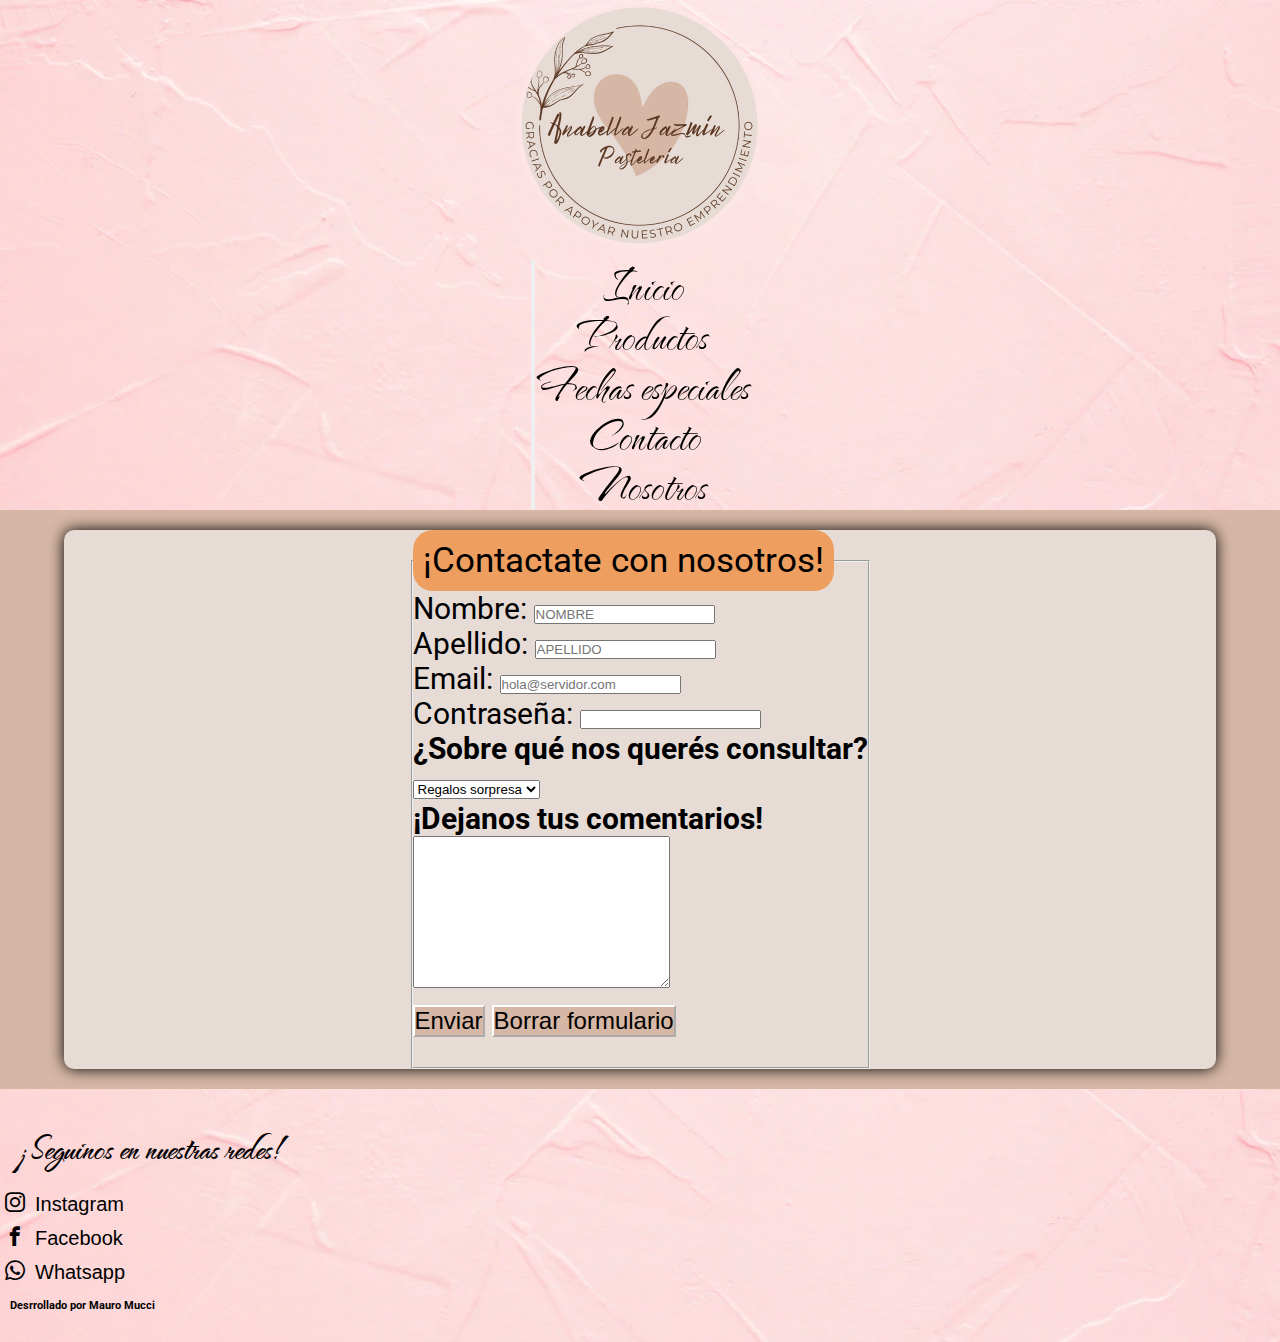
<file: pages/contacto.html>
<!DOCTYPE html>
<html lang = "en" >
    <head>
        <meta charset="UTF-8">
        <meta http-equiv="X-UA-Compatible" content="IE=edge">
        <meta name="viewport" content="width=device-width, initial-scale=1.0">
        <meta name="description" content="Contactate con nuestro emprendimiento y conocenos">
        <meta name="keywords" content="emprendimiento pasteleria, pasteleria, dulce">
        <link rel="shortcut icon" href="../Imagenes/Logos/Logo-redondo-marco-pastel-sin-fondo.png">
        <title>Anabella Jazmin Pasteleria: ¡contactanos!</title>   

        <!--Libreria para animaciones-->
        <link rel="stylesheet" href="https://cdnjs.cloudflare.com/ajax/libs/animate.css/4.1.1/animate.min.css"/>

        <!--Link a bootstrap-->
        <link href="https://cdn.jsdelivr.net/npm/bootstrap@5.2.0/dist/css/bootstrap.min.css" rel="stylesheet" integrity="sha384-gH2yIJqKdNHPEq0n4Mqa/HGKIhSkIHeL5AyhkYV8i59U5AR6csBvApHHNl/vI1Bx" crossorigin="anonymous">

        <!--link a CSS-->
        <link rel="stylesheet" href="../css/estilos.css">

             <!-- link google fonts -->
        <link rel="preconnect" href="https://fonts.googleapis.com">
        <link rel="preconnect" href="https://fonts.gstatic.com" crossorigin>
        <link href="https://fonts.googleapis.com/css2?family=Roboto:ital,wght@0,100;1,900&family=The+Nautigal&display=swap" rel="stylesheet">

        <!--link para iconos-->
        <link rel="stylesheet" type="text/css" href="../Imagenes/Iconos/icomoon/style.css">

         <!--Link a animated-->
         <link rel="stylesheet" href="https://cdnjs.cloudflare.com/ajax/libs/animate.css/4.1.1/animate.min.css">

    



    </head>




    <body>

      <header class="navBackground">

        <div class="cabecera">
          <a href="../index.html">
              <img class= "logo" src="../Imagenes/Logos/Logo-redondo-marco-pastel-sin-fondo.png" alt="logo-anabella" >
          </a>
        </div>

          <nav class="navbar navbar-expand-lg bg-light">
            <div class="container-fluid">
              <a class="navbar-brand" href="#"></a>
              <button class="navbar-toggler" type="button" data-bs-toggle="collapse" data-bs-target="#navbarNavDropdown" aria-controls="navbarNavDropdown" aria-expanded="false" aria-label="Toggle navigation">
                <span class="navbar-toggler-icon"></span>
              </button>
              <div class="collapse navbar-collapse" id="navbarNavDropdown">
                <ul class="navbar-nav">
                  <li class="nav-item">
                    <a class="nav-link active" aria-current="page" href="../index.html">Inicio</a>
                  </li>
                  <li class="nav-item">
                    <a class="nav-link" href="../pages/productos.html">Productos</a>
                  </li>
                  <li class="nav-item">
                    <a class="nav-link" href="../pages/fechas-especiales.html">Fechas especiales</a>
                  </li>
                  <li class="nav-item">
                    <a class="nav-link" href="#">Contacto</a>
                  </li>
                  <li class="nav-item">
                    <a class="nav-link" href="../pages/nosotros.html">Nosotros</a>
                  </li>
                </ul>
              </div>
            </div>
          </nav>
        </header>

        <!--Formulario-->
        

<div class="container-fluid-contacto">
  
        <form class=formulario action="procesar.php" name="contacto" method="post"> 
            <fieldset>
                <legend>¡Contactate con nosotros!</legend>
                <p>
                <label>
                    Nombre:
                    <input type="text" name="Nombre" placeholder="NOMBRE" required>
                </label>
                </p>

                <p>
                <label>
                    Apellido:
                    <input type="text" name="Apellido" placeholder="APELLIDO" required>
                </label>
                </p>

                <p>
                <label>
                    Email:
                    <input type="email" name="email" placeholder="hola@servidor.com" required>
                </label>
                </p>

                <p>
                <label>
                    Contraseña:
                    <input type="password" name="Contraseña">
                </label>
                </p>

                
                <!--Menu desplegable-->
                <div class="combobox-consultas"><h4>¿Sobre qué nos querés consultar?</h4>
                  <select name="consultas">
                      <option value="Regalos">Regalos sorpresa</option>
                      <option value="mayorista">Venta Mayorista</option>
                      <option value="paquetes">Paquetes</option>
                  </select>
                </div>
              

                <!--Espacio para comentarios-->
                <div class="comentarios"><h4>¡Dejanos tus comentarios!</h4>
                  <textarea name="comentarios" id="" cols="30" rows="10"></textarea>
                </div>

                <div class="d-grid gap-2 col-6 mx-auto">
                  <button class="btn btn-primary" type="button">Enviar</button>
                  <button class="btn btn-primary" type="button">Borrar formulario</button>
                </div>
            </fieldset>
        </form>





        <footer id="footer">
            <article>
                <h4 class="animate__animated animate__backInLeft">¡Seguinos en nuestras redes!</h4>
                <ul>
                  <li> <span class="icon-instagram"> </span>Instagram </span> </li> 
                  <li> <span class="icon-facebook"> </span>Facebook</li>
                  <li> <span class="icon-whatsapp"> </span>Whatsapp</li>
                </ul>                    
            </article>        
                  <article>
                    <h6>Desrrollado por Mauro Mucci</h6>
                  </article>
        </footer>

        <!--script para Bootstrap-->
        <script src="https://cdn.jsdelivr.net/npm/bootstrap@5.2.0/dist/js/bootstrap.bundle.min.js" integrity="sha384-A3rJD856KowSb7dwlZdYEkO39Gagi7vIsF0jrRAoQmDKKtQBHUuLZ9AsSv4jD4Xa" crossorigin="anonymous"></script>

    </body>
</file>
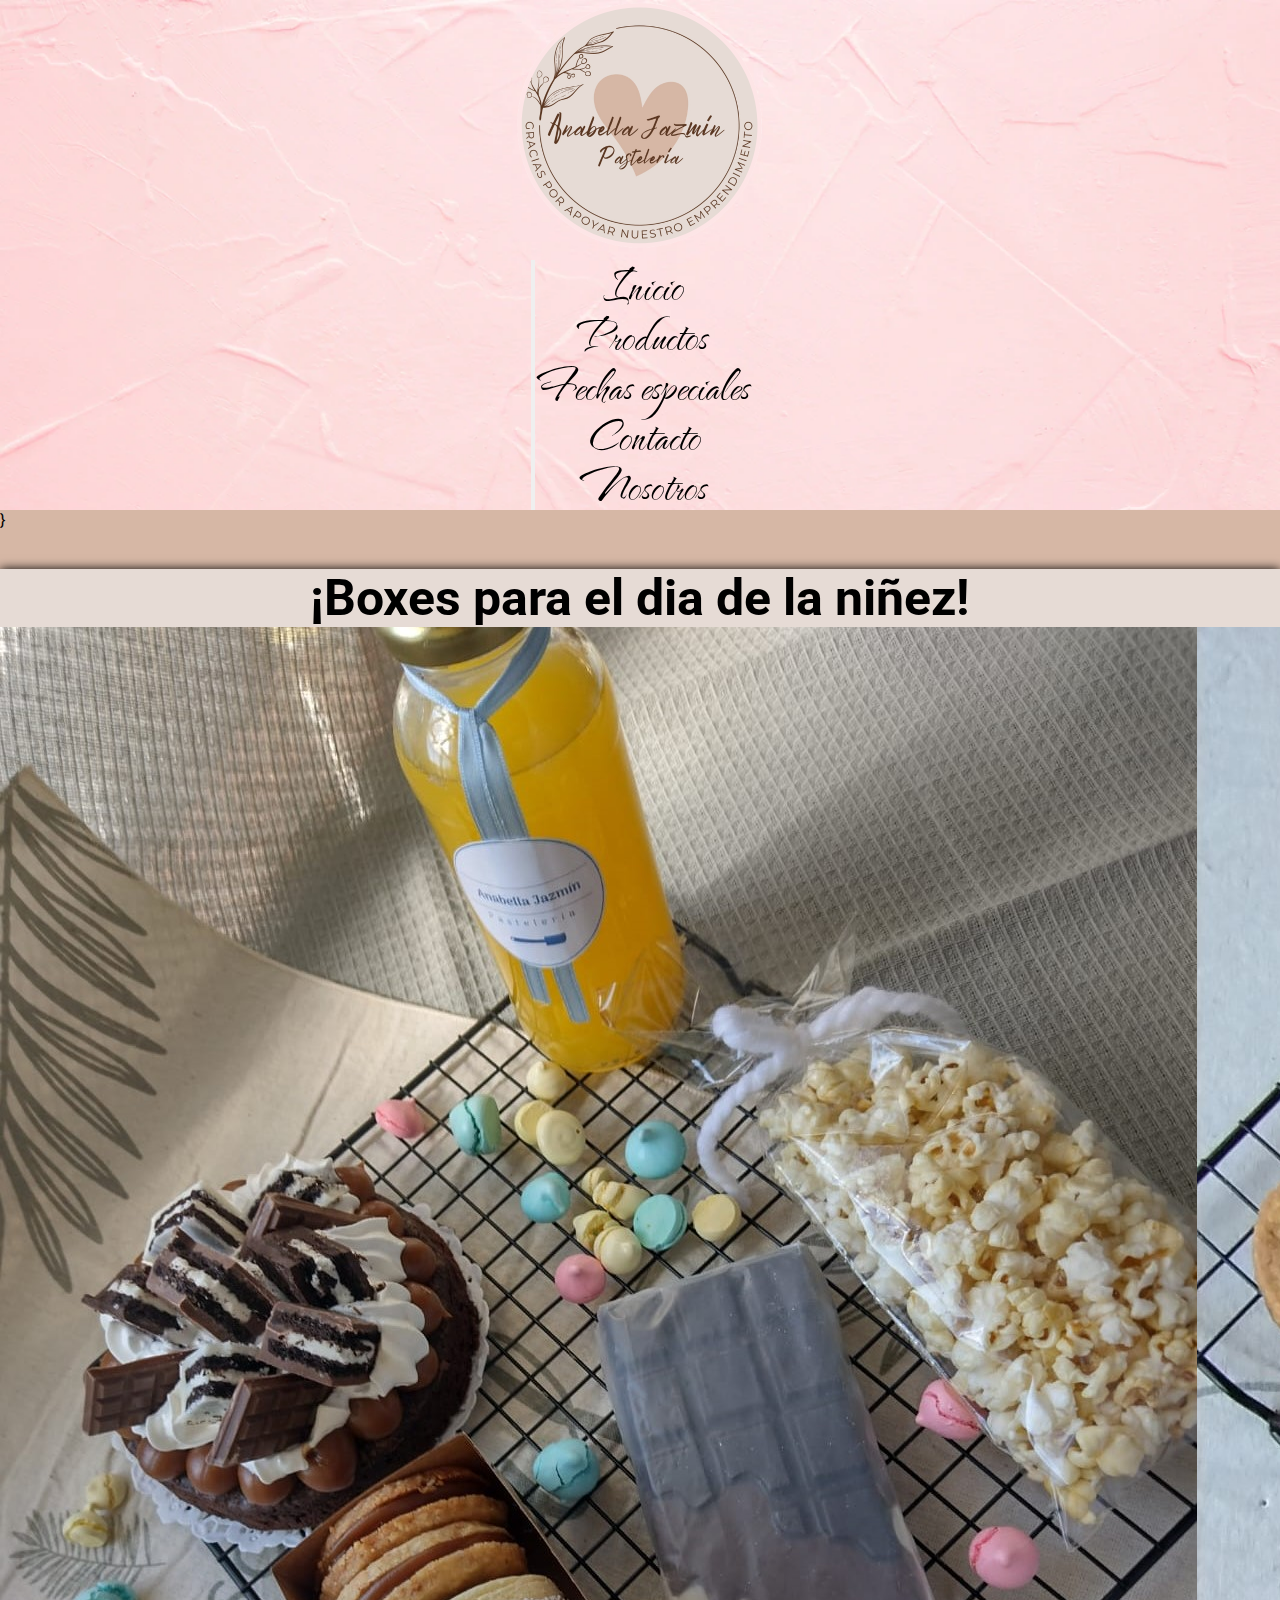
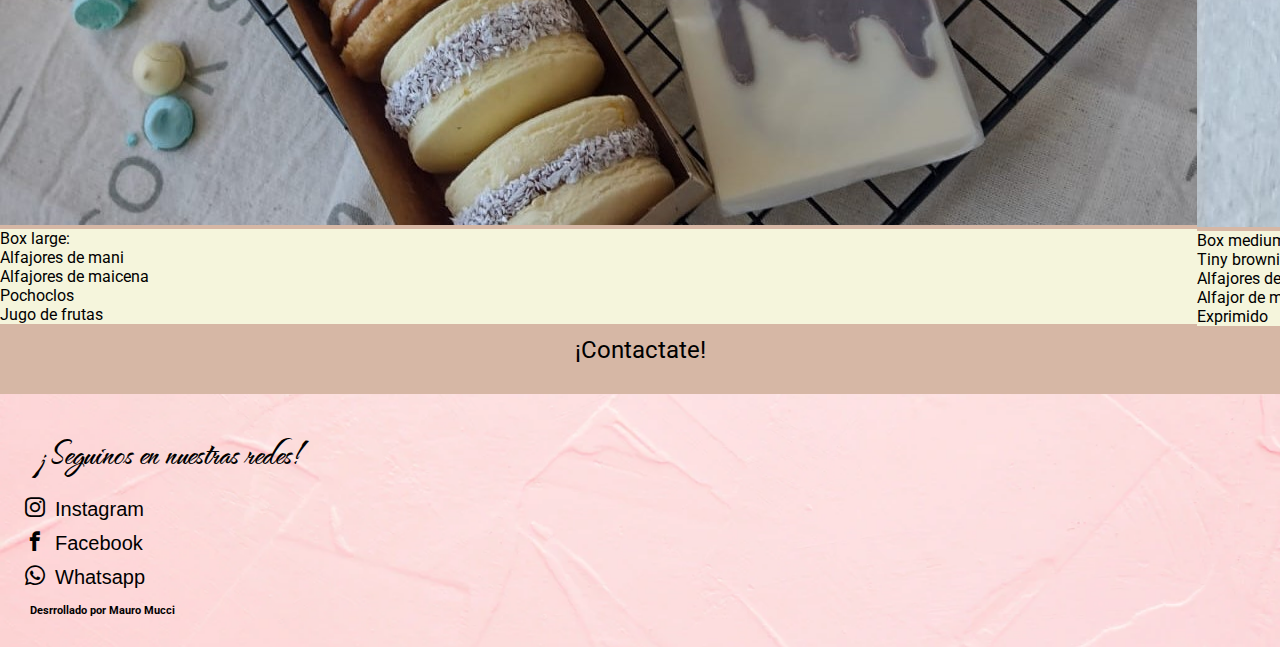
<file: pages/fechas-especiales.html>
<!DOCTYPE html>
<html lang = "en" >
    <head>
        <meta charset="UTF-8">
        <meta http-equiv="X-UA-Compatible" content="IE=edge">
        <meta name="description" content="Regala dulzura para regalar en su dia">
        <meta name="keywords" content="Dia del padre, dia de la madre, dia de la niñez, dia del amigo, pasteleria, dulce, regala dulzura">
        <meta name="viewport" content="width=device-width, initial-scale=1.0">
        <link rel="shortcut icon" href="../Imagenes/Logos/Logo-redondo-marco-pastel-sin-fondo.png">
        <title>Anabella Jazmin Pasteleria: ¡Regala en su dia!</title>   

        <!--Link a bootstrap-->
        <link href="https://cdn.jsdelivr.net/npm/bootstrap@5.2.0/dist/css/bootstrap.min.css" rel="stylesheet" integrity="sha384-gH2yIJqKdNHPEq0n4Mqa/HGKIhSkIHeL5AyhkYV8i59U5AR6csBvApHHNl/vI1Bx" crossorigin="anonymous">
        
        <!--link a CSS-->
        <link rel="stylesheet" href="../css/estilos.css">

        <!--link a animated-->
        <link rel="stylesheet" href="https://cdnjs.cloudflare.com/ajax/libs/animate.css/4.1.1/animate.min.css">

        <!-- link google fonts -->
        <link rel="preconnect" href="https://fonts.googleapis.com">
        <link rel="preconnect" href="https://fonts.gstatic.com" crossorigin>
        <link href="https://fonts.googleapis.com/css2?family=Roboto:ital,wght@0,100;1,900&family=The+Nautigal&display=swap" rel="stylesheet">
        <!--link para iconos-->
        <link rel="stylesheet" type="text/css" href="../Imagenes/Iconos/icomoon/style.css">
    </head>


    <body>    
      
      <header class="navBackground"> 

        <div class="cabecera">
          <a href="../index.html">
              <img class= "logo" src="../Imagenes/Logos/Logo-redondo-marco-pastel-sin-fondo.png" alt="logo-anabella" >
          </a>
        </div>
    
          <nav class="navbar navbar-expand-lg bg-light">
            <div class="container-fluid">
              <a class="navbar-brand" href="#"></a>
              <button class="navbar-toggler" type="button" data-bs-toggle="collapse" data-bs-target="#navbarNavDropdown" aria-controls="navbarNavDropdown" aria-expanded="false" aria-label="Toggle navigation">
                <span class="navbar-toggler-icon"></span>
              </button>
              <div class="collapse navbar-collapse" id="navbarNavDropdown">
                <ul class="navbar-nav">
                  <li class="nav-item">
                    <a class="nav-link active" aria-current="page" href="../index.html">Inicio</a>
                  </li>
                  <li class="nav-item">
                    <a class="nav-link" href="../pages/productos.html">Productos</a>
                  </li>
                  <li class="nav-item">
                    <a class="nav-link" href="#">Fechas especiales</a>
                  </li>
                  <li class="nav-item">
                    <a class="nav-link" href="../pages/contacto.html">Contacto</a>
                  </li>
                  <li class="nav-item">
                    <a class="nav-link" href="../pages/nosotros.html">Nosotros</a>
                  </li>
                </ul>
              </div>
            </div>
          </nav>
     

    </header>}

    
<h1>¡Boxes para el dia de la niñez!</h1>

    <div class="cartas-fechas">
      <div class="card-izq">
        <img src="../Imagenes/Productos/box-3-edit.jpeg" class="card-img-top" alt="...">
        <div class="card-body">
          <p class="card-text">Box large:
          <ul>
            <li>Alfajores de mani</li>
            <li>Alfajores de maicena</li>
            <li>Pochoclos</li>
            <li>Jugo de frutas</li>
          </ul>
          </p>
        </div>
      </div>
    

      <div class="card-der">
        <img src="../Imagenes/Productos/box-4-edit.jpeg" class="card-img-top" alt="...">
        <div class="card-body">
          <p class="card-text">Box medium:
          <ul>
            <li>Tiny brownie</li>
            <li>Alfajores de mani</li>
            <li>Alfajor de maicena</li>
            <li>Exprimido</li>
          </ul>
          </p>
        </div>
      </div>

    </div>

    <div class="contenedor-boton-fechas">
      <a class="btn btn-primary d-grid gap-2" href="../pages/contacto.html" role="button">¡Contactate!</a>
    </div>


    <footer id="footer">
        <article>
            <h4>¡Seguinos en nuestras redes!</h4>
            <ul>
                <li>  <span class="icon-instagram"> </span>Instagram </span> </li> 
                <li> <span class="icon-facebook"> </span>Facebook</li>
                <li> <span class="icon-whatsapp"> </span>Whatsapp</li>
            </ul>                    
        </article>        

        <article>
            <h6>Desrrollado por Mauro Mucci</h6>
        </article>
    </footer>

        <!--script para Bootstrap-->
        <script src="https://cdn.jsdelivr.net/npm/bootstrap@5.2.0/dist/js/bootstrap.bundle.min.js" integrity="sha384-A3rJD856KowSb7dwlZdYEkO39Gagi7vIsF0jrRAoQmDKKtQBHUuLZ9AsSv4jD4Xa" crossorigin="anonymous"></script>

</body>
</file>
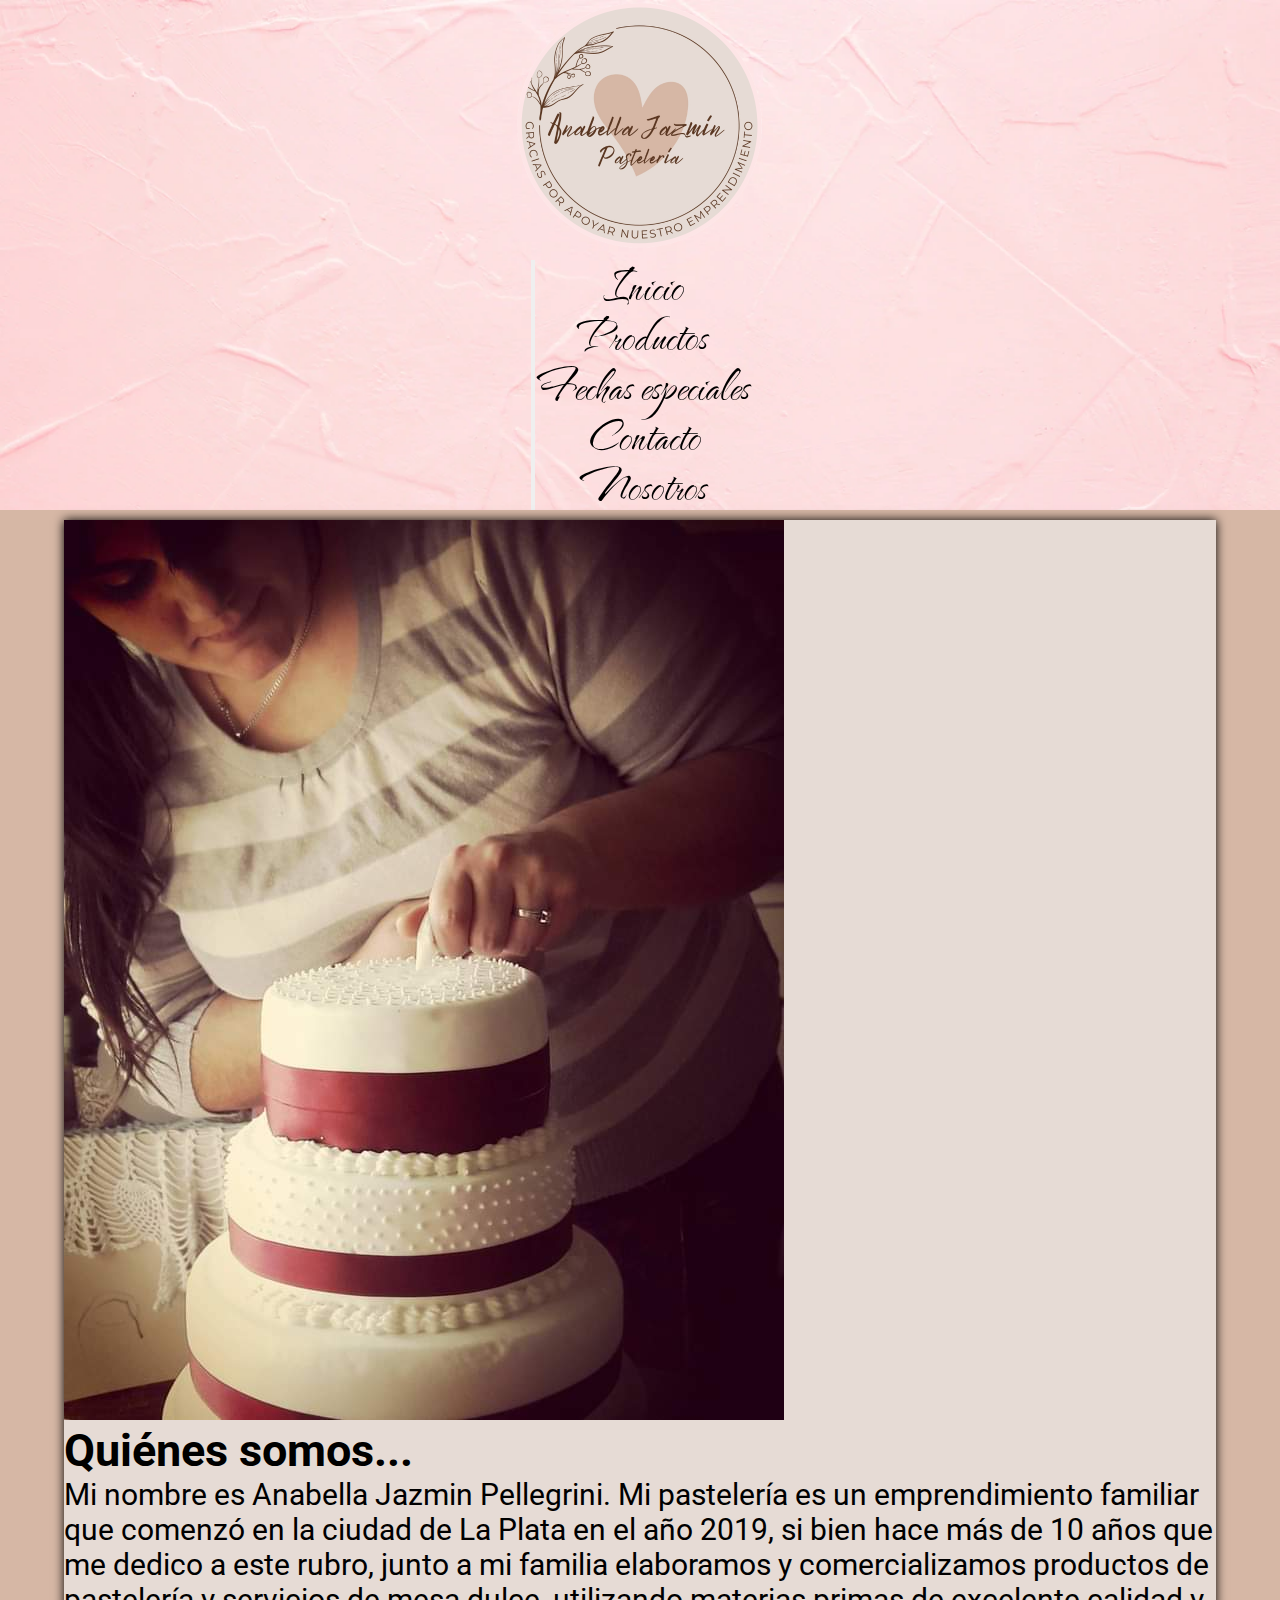
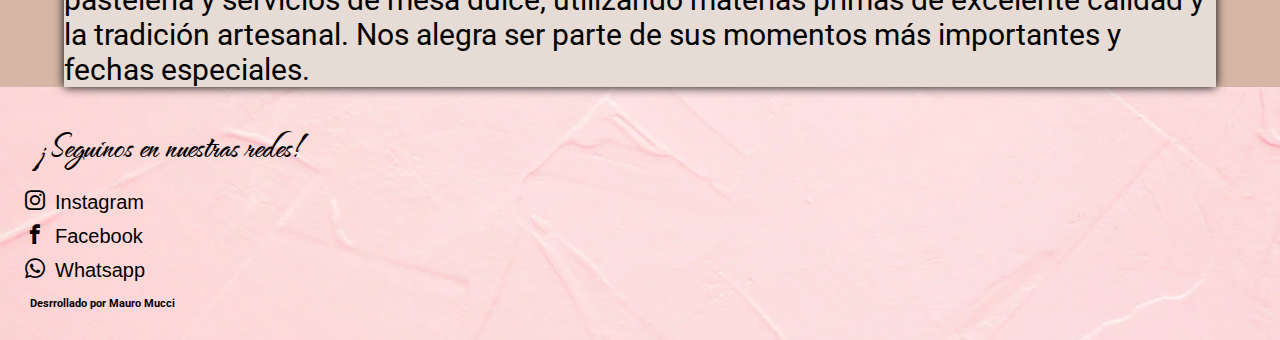
<file: pages/nosotros.html>
<!DOCTYPE html>
<html lang = "en" >
    <head>
        <meta charset="UTF-8">
        <meta http-equiv="X-UA-Compatible" content="IE=edge">
        <meta name="description" content="Conoce nuestros productos, nuestra historia y cómo trabajamos">
        <meta name="keywords" content="Pasteleria, emprendimiento">
        <meta name="viewport" content="width=device-width, initial-scale=1.0">
        <link rel="shortcut icon" href="../Imagenes/Logos/Logo-redondo-marco-pastel-sin-fondo.png">
        <title>Anabella Jazmin Pasteleria: ¡Conocenos!</title>   

        <!--Link a bootstrap-->
        <link href="https://cdn.jsdelivr.net/npm/bootstrap@5.2.0/dist/css/bootstrap.min.css" rel="stylesheet" integrity="sha384-gH2yIJqKdNHPEq0n4Mqa/HGKIhSkIHeL5AyhkYV8i59U5AR6csBvApHHNl/vI1Bx" crossorigin="anonymous">

        <!--link a CSS-->
        <link rel="stylesheet" href="../css/estilos.css">

        <!--Link a animated-->
        <link rel="stylesheet" href="https://cdnjs.cloudflare.com/ajax/libs/animate.css/4.1.1/animate.min.css">

             <!-- link google fonts -->
        <link rel="preconnect" href="https://fonts.googleapis.com">
        <link rel="preconnect" href="https://fonts.gstatic.com" crossorigin>
        <link href="https://fonts.googleapis.com/css2?family=Roboto:ital,wght@0,100;1,900&family=The+Nautigal&display=swap" rel="stylesheet">
        <!--link para iconos-->
        <link rel="stylesheet" type="text/css" href="../Imagenes/Iconos/icomoon/style.css">
    </head>


    <body>    
        <header class="navBackground">
       
          <div class="cabecera">
            <a href="../index.html">
                <img class= "logo" src="../Imagenes/Logos/Logo-redondo-marco-pastel-sin-fondo.png" alt="logo-anabella" >
            </a>
          </div>

          <nav class="navbar navbar-expand-lg bg-light">
            <div class="container-fluid">
              <a class="navbar-brand" href="#"></a>
              <button class="navbar-toggler" type="button" data-bs-toggle="collapse" data-bs-target="#navbarNavDropdown" aria-controls="navbarNavDropdown" aria-expanded="false" aria-label="Toggle navigation">
                <span class="navbar-toggler-icon"></span>
              </button>
              <div class="collapse navbar-collapse" id="navbarNavDropdown">
                <ul class="navbar-nav">
                  <li class="nav-item">
                    <a class="nav-link active" aria-current="page" href="../index.html">Inicio</a>
                  </li>
                  <li class="nav-item">
                    <a class="nav-link" href="../pages/productos.html">Productos</a>
                  </li>
                  <li class="nav-item">
                    <a class="nav-link" href="../pages/fechas-especiales.html">Fechas especiales</a>
                  </li>
                  <li class="nav-item">
                    <a class="nav-link" href="../pages/contacto.html">Contacto</a>
                  </li>
                  <li class="nav-item">
                    <a class="nav-link" href="../pages/nosotros.html">Nosotros</a>
                  </li>
    
                </ul>
              </div>
            </div>
          </nav>
        </header>

    </header>

<body class="nosotros">
  <div class="container-fluid">

    <div class="card-nosotros mb-3" style="max-width: 90%;">
      <div class="row g-0">
        <div class="col-md-4">
          <img src="../Imagenes/nostros/nosotros-1.jpeg" class="img-fluid rounded-start" alt="...">
        </div>
        <div class="col-md-8">
          <div class="card-body-nosotros">
            <h5 class="card-title-nosotros">Quiénes somos...</h5>
            <p class="card-text-nosotros">Mi nombre es Anabella Jazmin Pellegrini. Mi pastelería es un emprendimiento familiar que comenzó en la ciudad de La Plata en el año 2019, si bien hace más de 10 años que me dedico a este rubro, junto a mi familia elaboramos y comercializamos productos de pastelería y servicios de mesa dulce, utilizando materias primas de excelente calidad y la tradición artesanal. Nos alegra ser parte de sus momentos más importantes y fechas especiales. </p>
            
          </div>
        </div>
      </div>
    </div>


    <!-- <img src="../Imagenes/nostros/nosotros-1.jpeg" alt="foto-anabella">
    <p class="p-nosotros">Mi nombre es Anabella Jazmin Pellegrini. Mi pastelería es un emprendimiento familiar que comenzó en la ciudad de La Plata en el año 2019, si bien hace más de 10 años que me dedico a este rubro, junto a mi familia elaboramos y comercializamos productos de pastelería y servicios de mesa dulce, utilizando materias primas de excelente calidad y la tradición artesanal. Nos alegra ser parte de sus momentos más importantes y fechas especiales. 
      </p> -->
  </div>
    



    <footer id="footer">
        <article>
            <h4>¡Seguinos en nuestras redes!</h4>
            <ul>
                <li>  <span class="icon-instagram"> </span>Instagram </span> </li> 
                <li> <span class="icon-facebook"> </span>Facebook</li>
                <li> <span class="icon-whatsapp"> </span>Whatsapp</li>
            </ul>                    
        </article>        

        <article>
            <h6>Desrrollado por Mauro Mucci</h6>
        </article>
    </footer>


    <!--script para Bootstrap-->
    <script src="https://cdn.jsdelivr.net/npm/bootstrap@5.2.0/dist/js/bootstrap.bundle.min.js" integrity="sha384-A3rJD856KowSb7dwlZdYEkO39Gagi7vIsF0jrRAoQmDKKtQBHUuLZ9AsSv4jD4Xa" crossorigin="anonymous"></script>
    
</body>
</file>
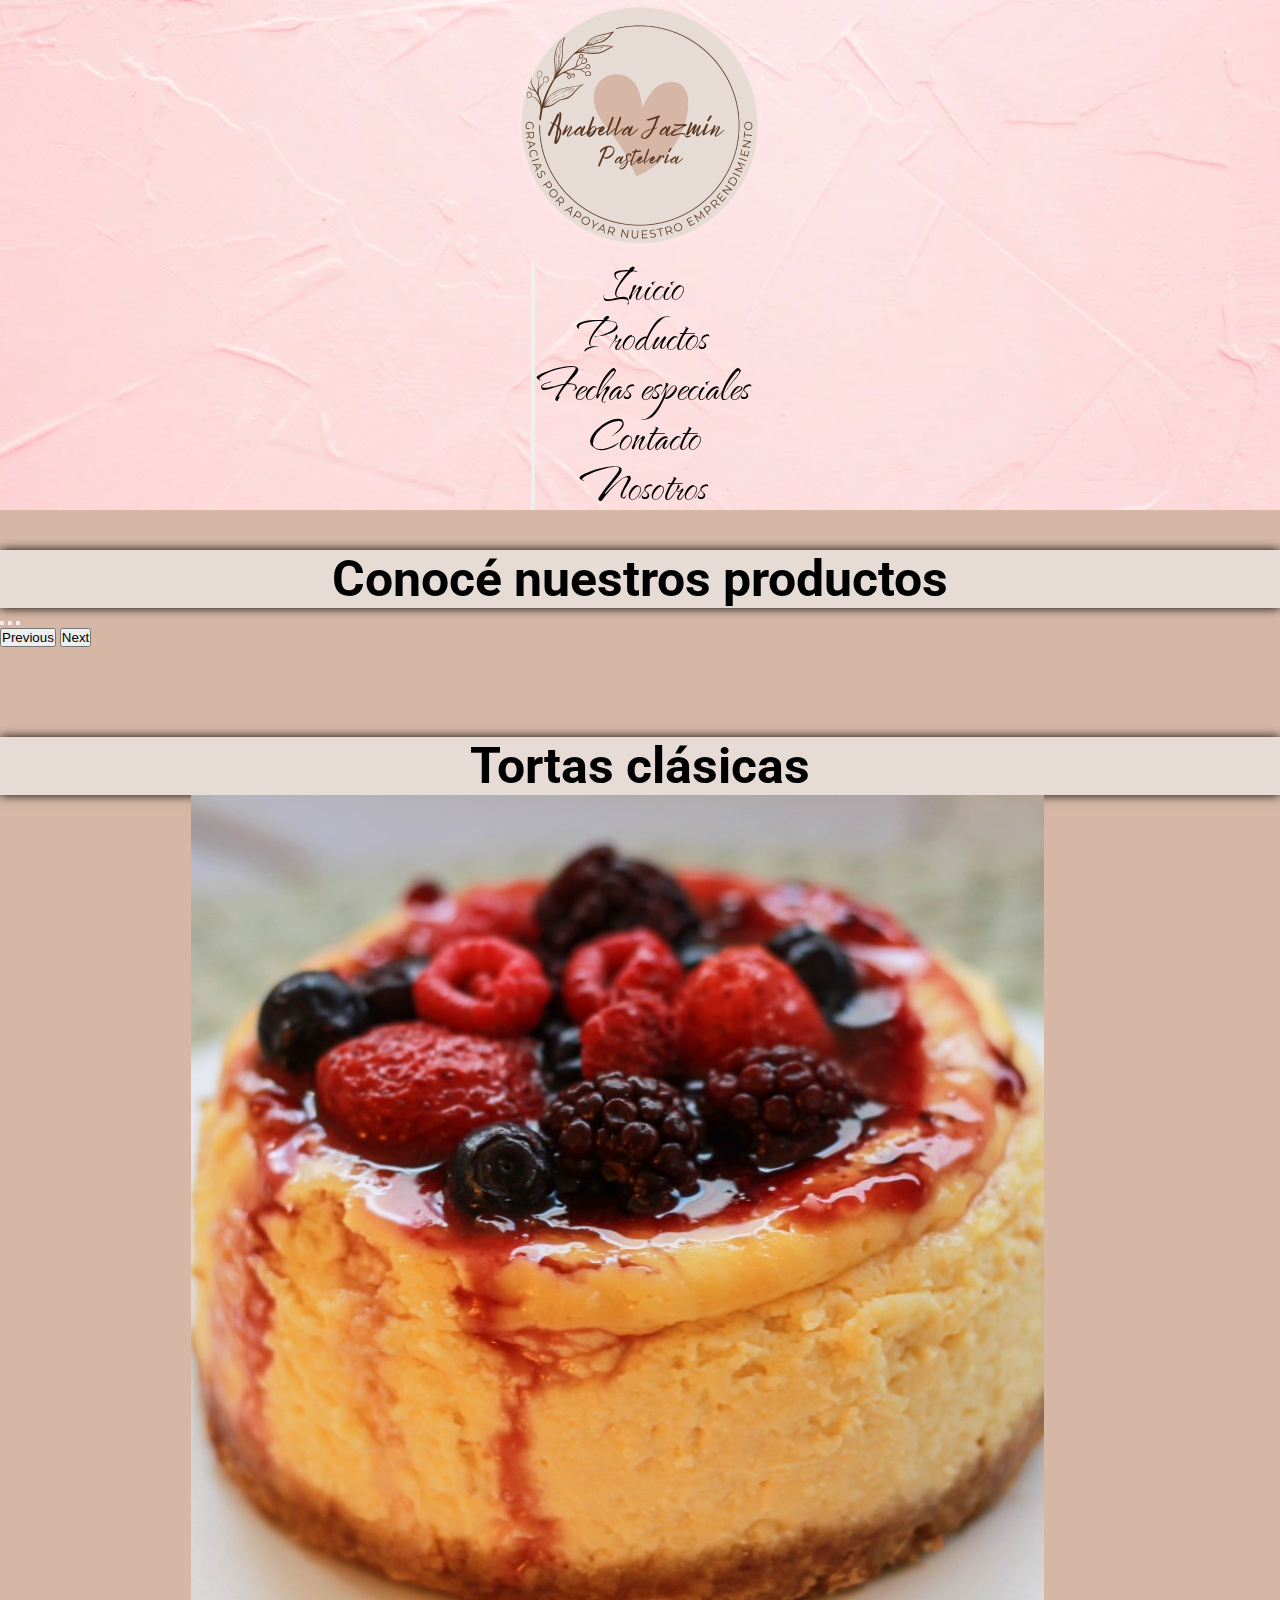
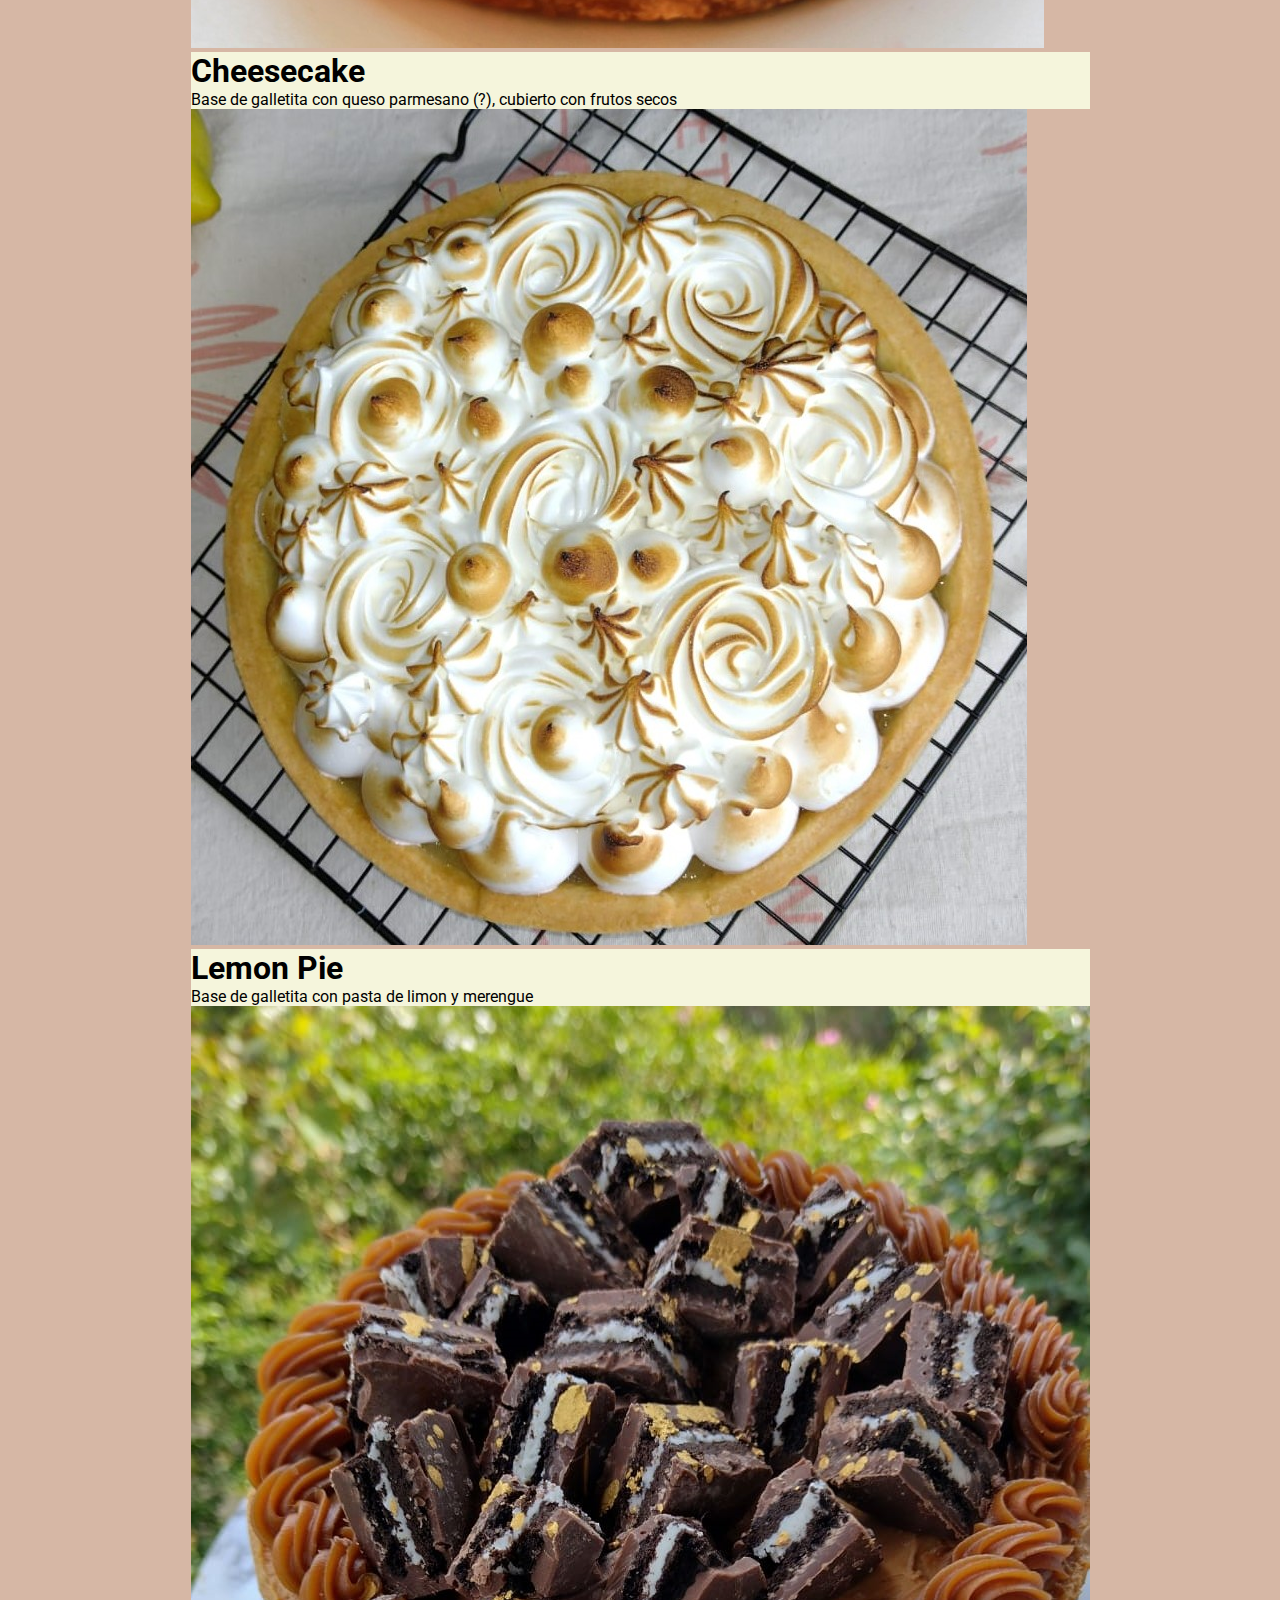
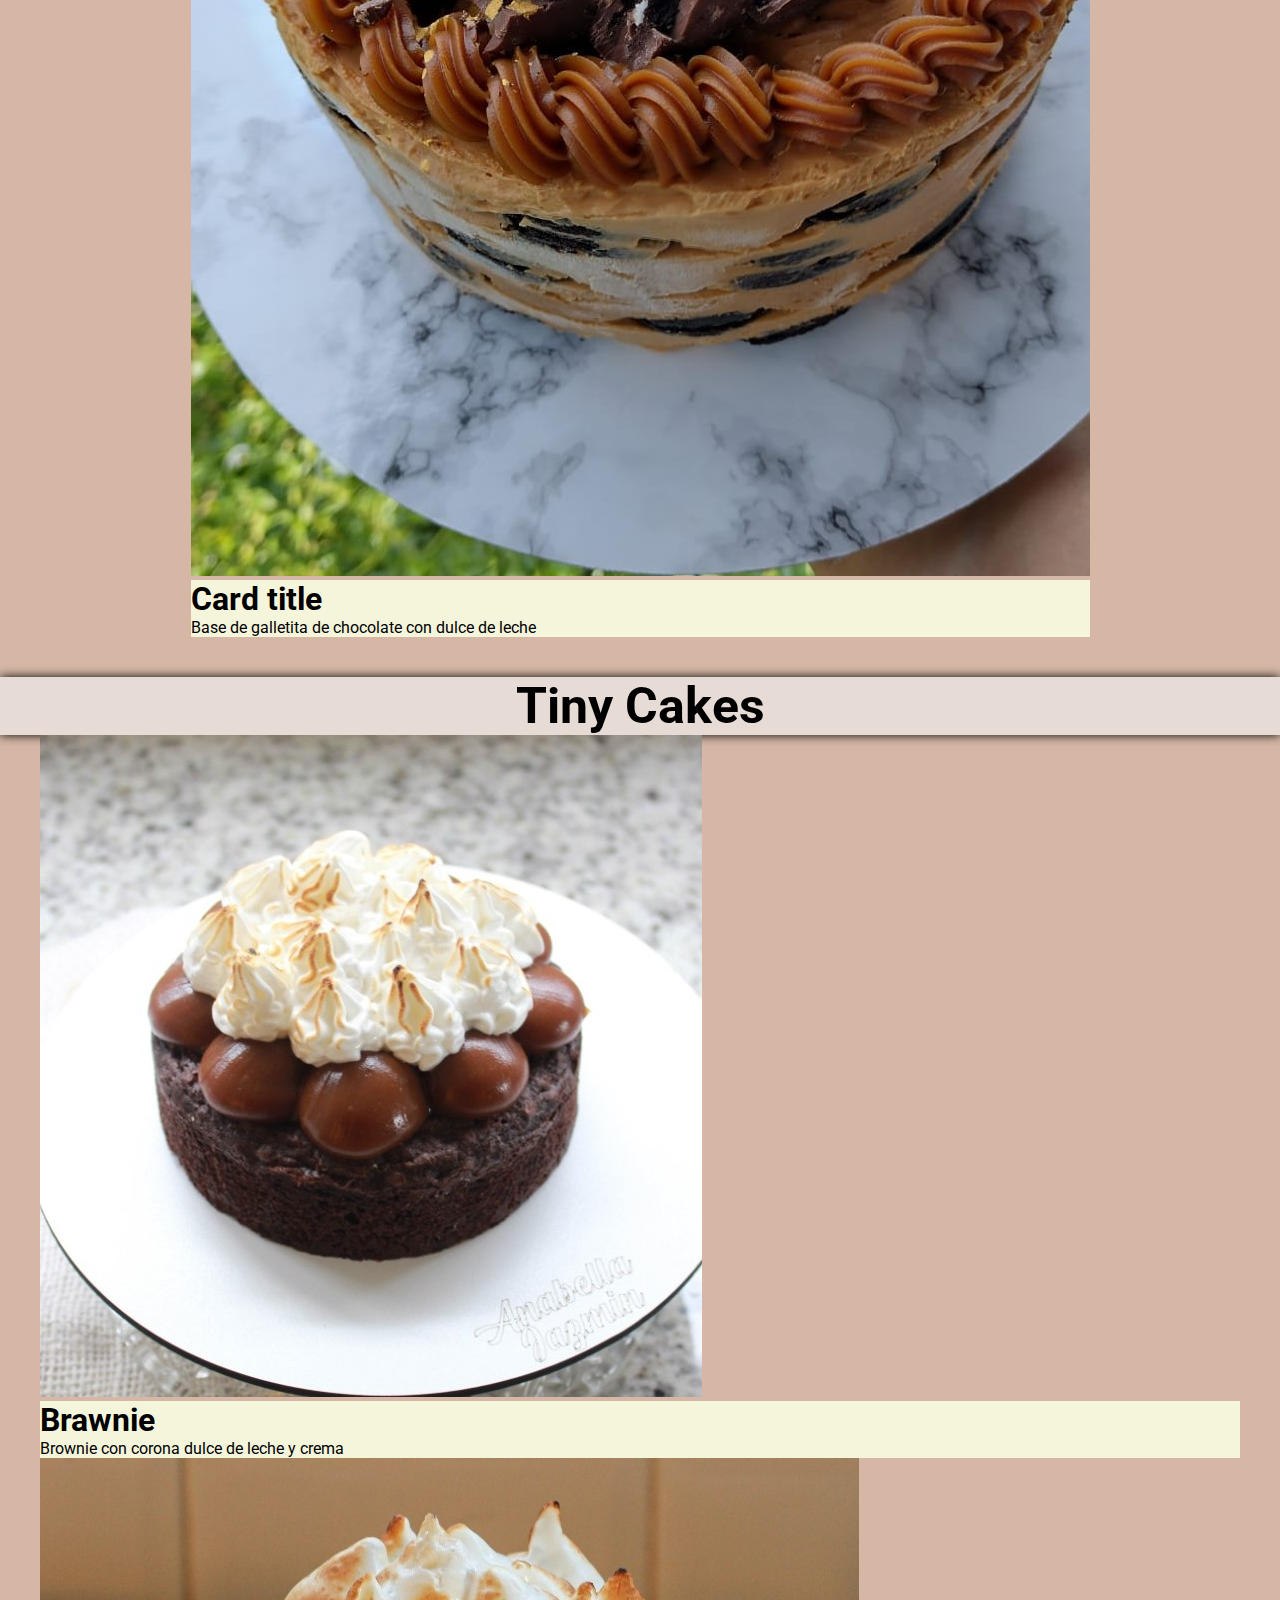
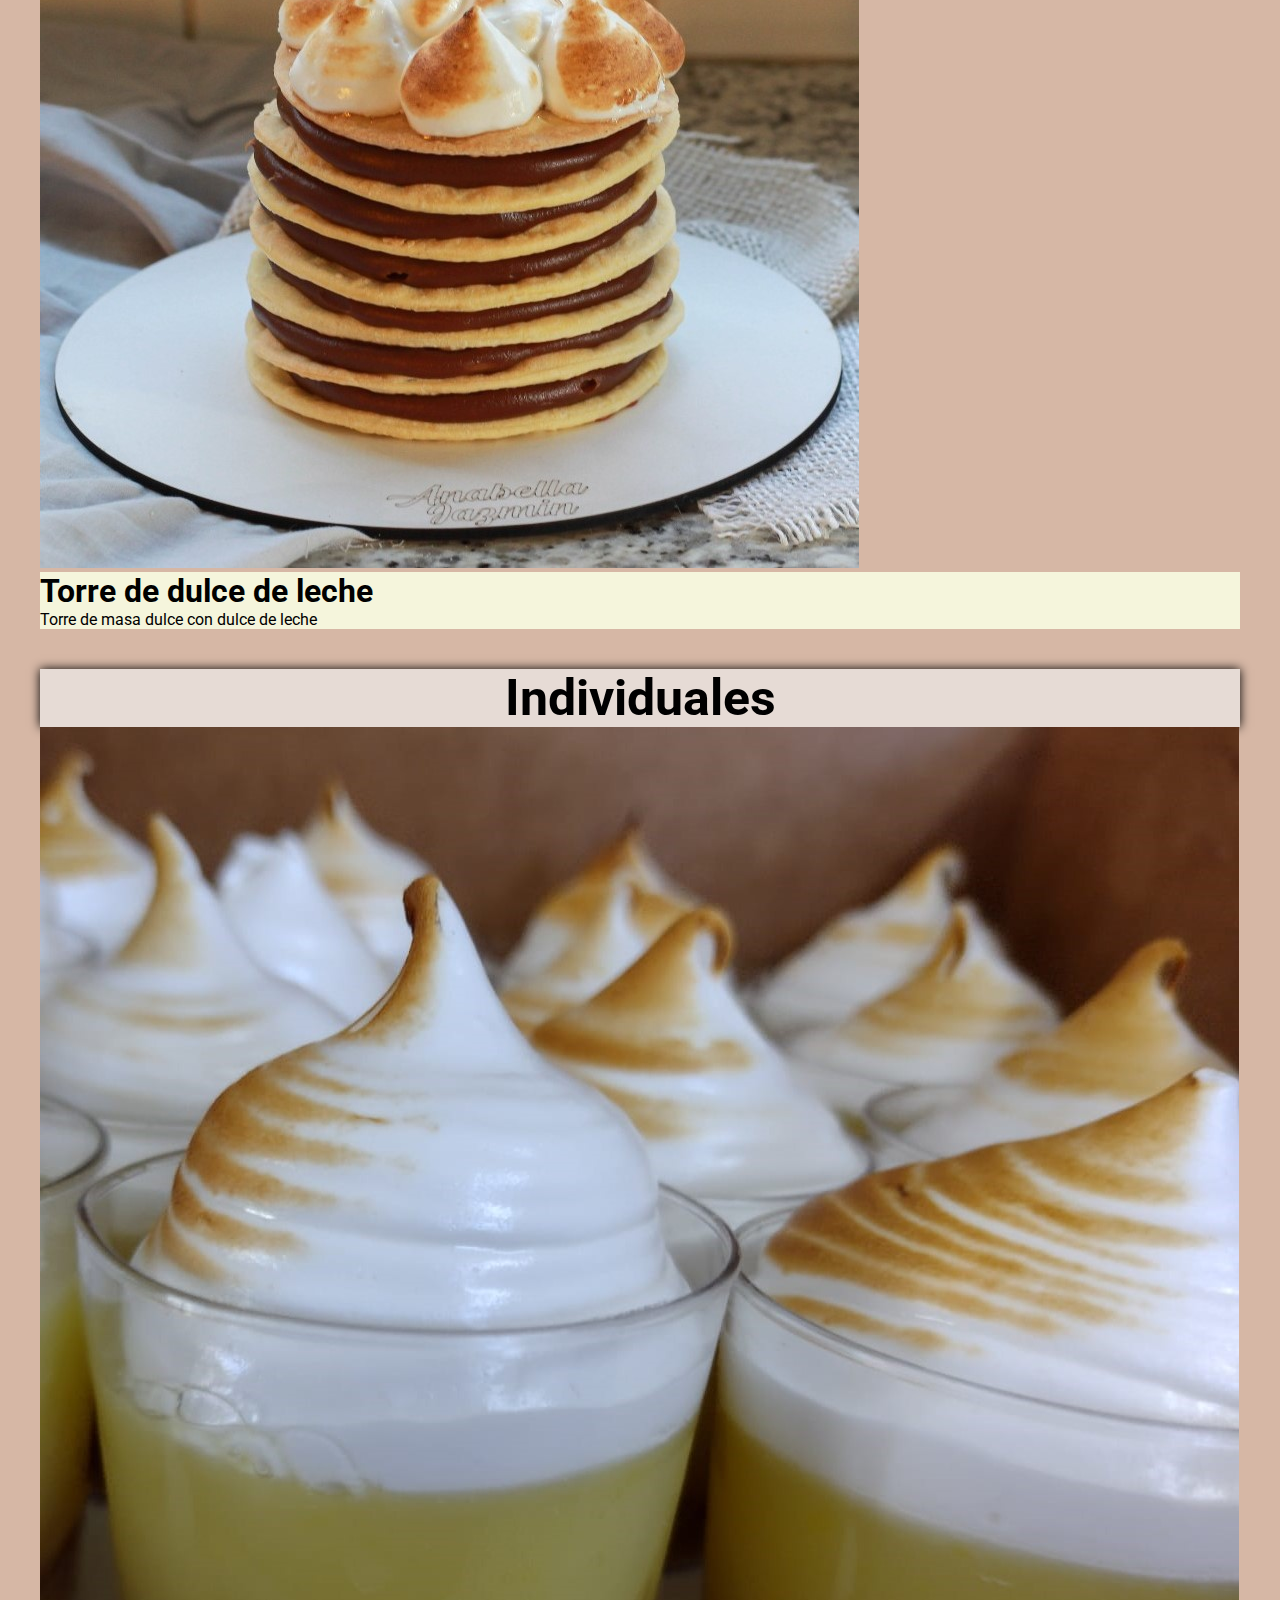
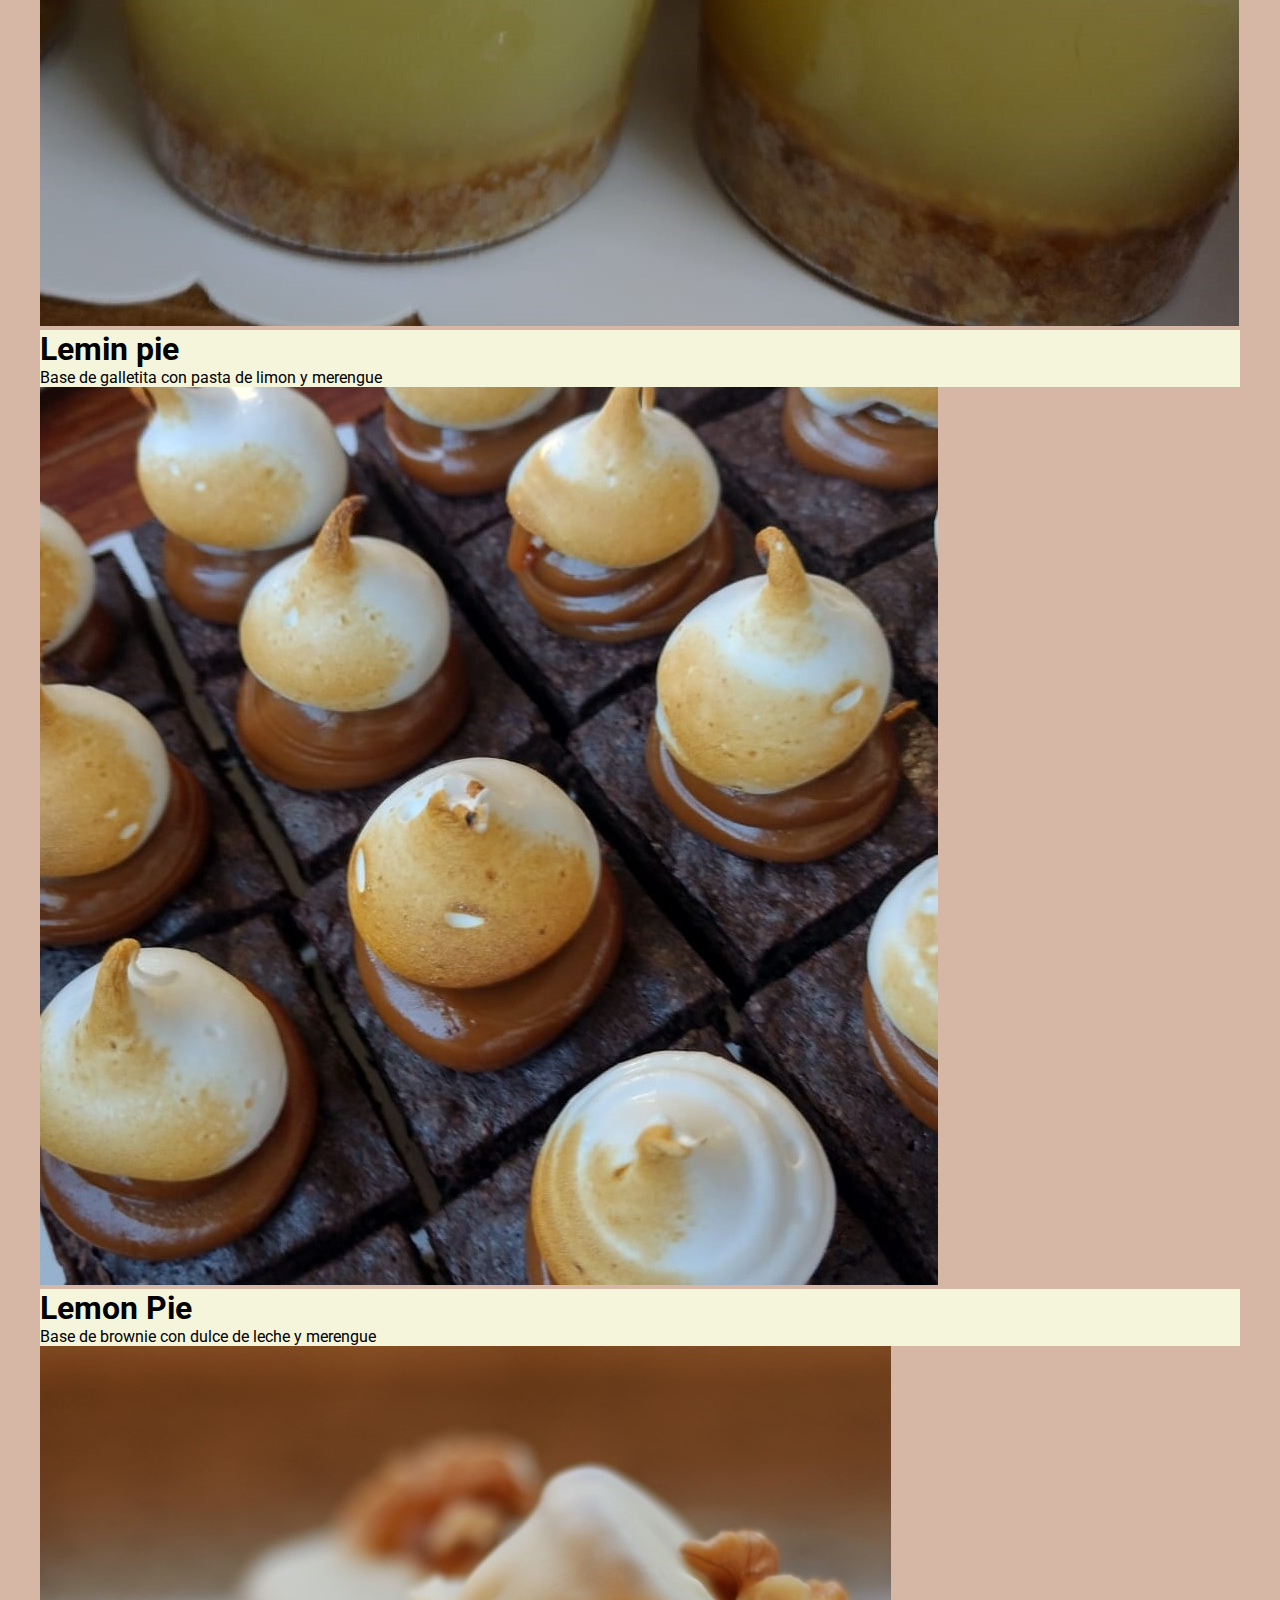
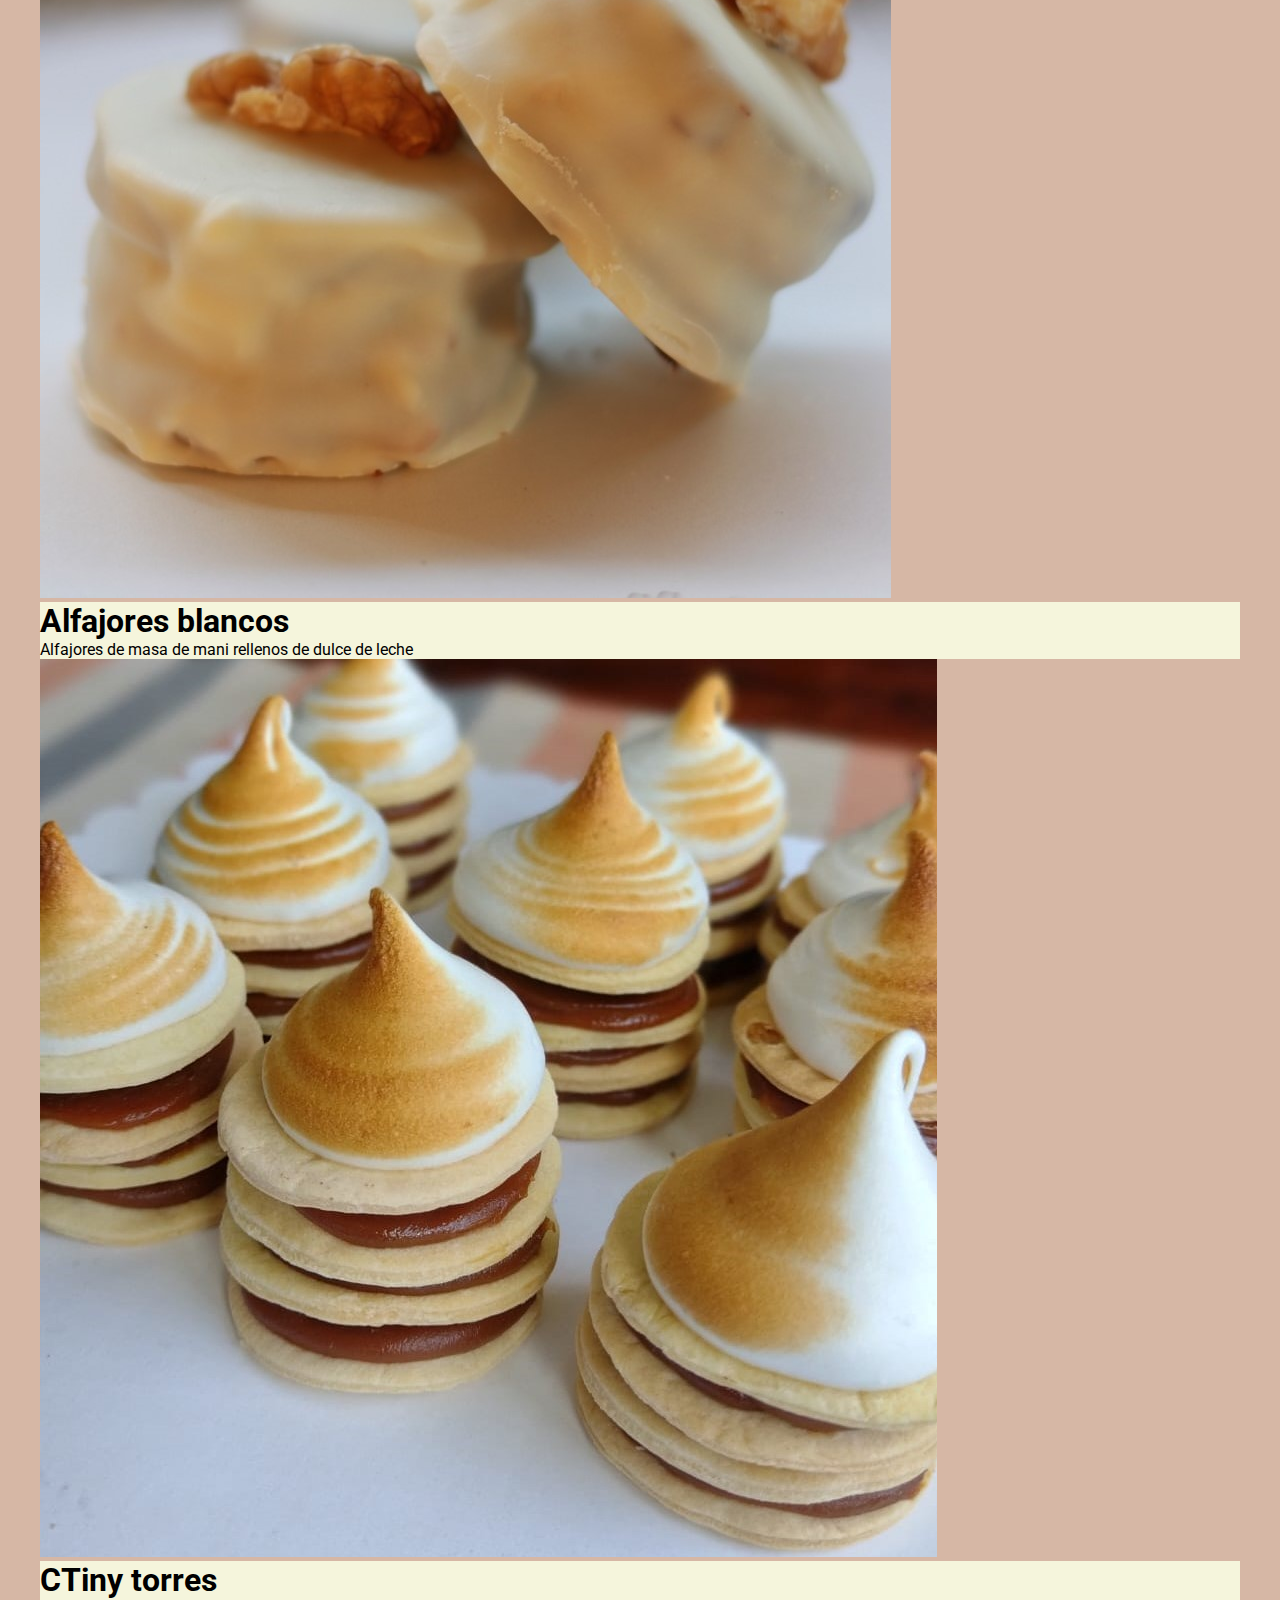
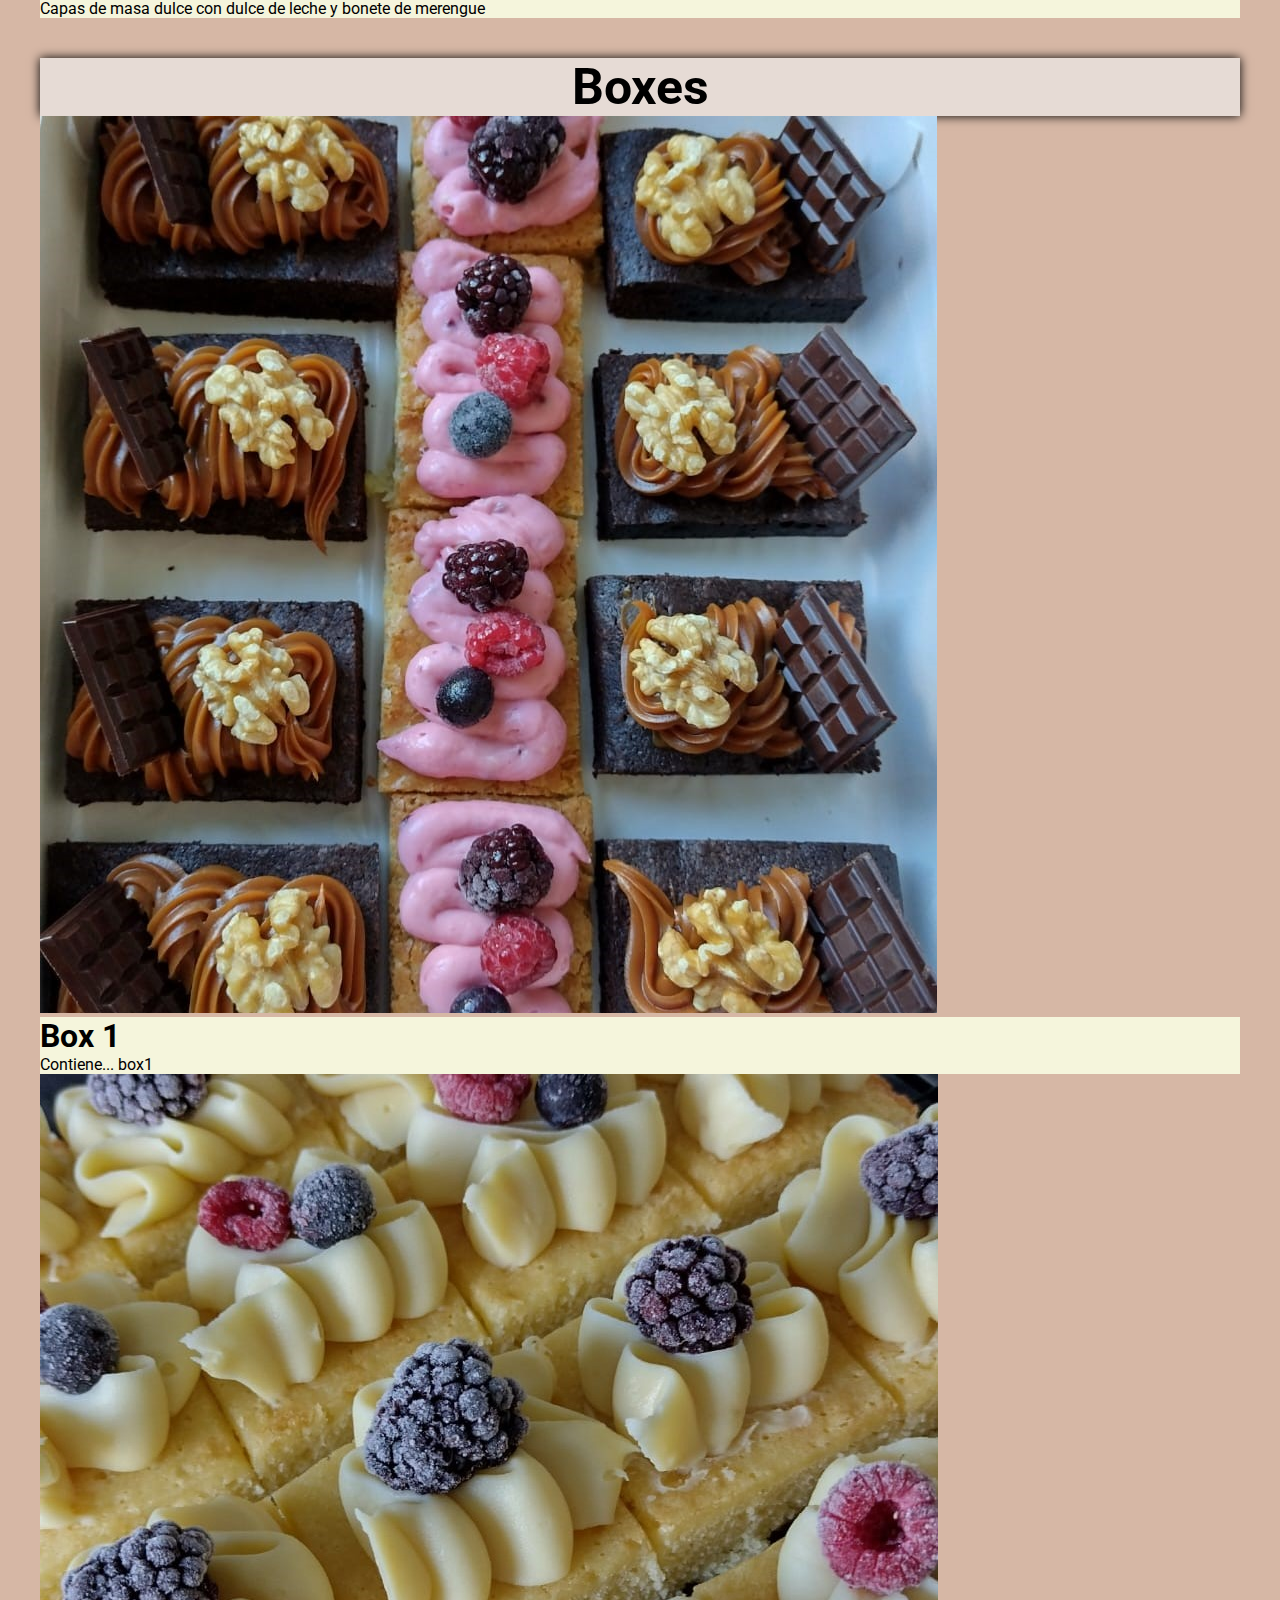
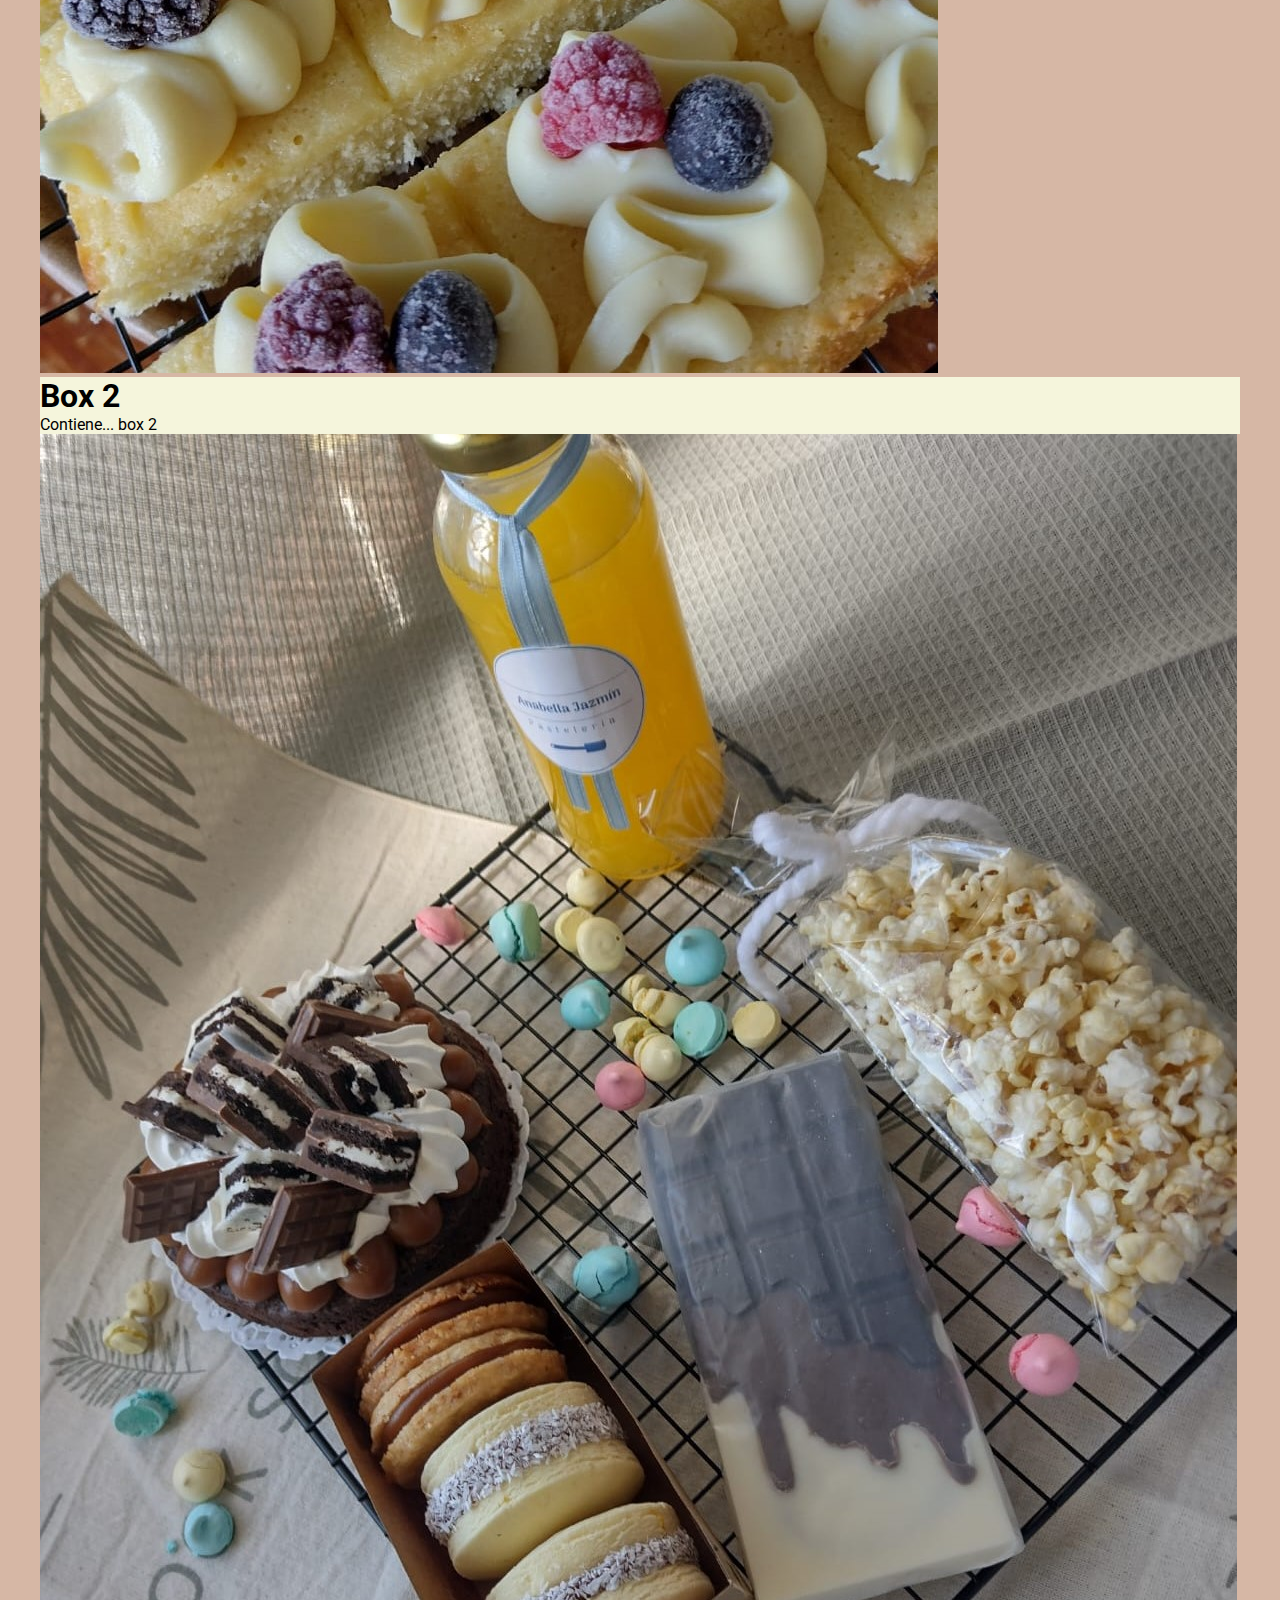
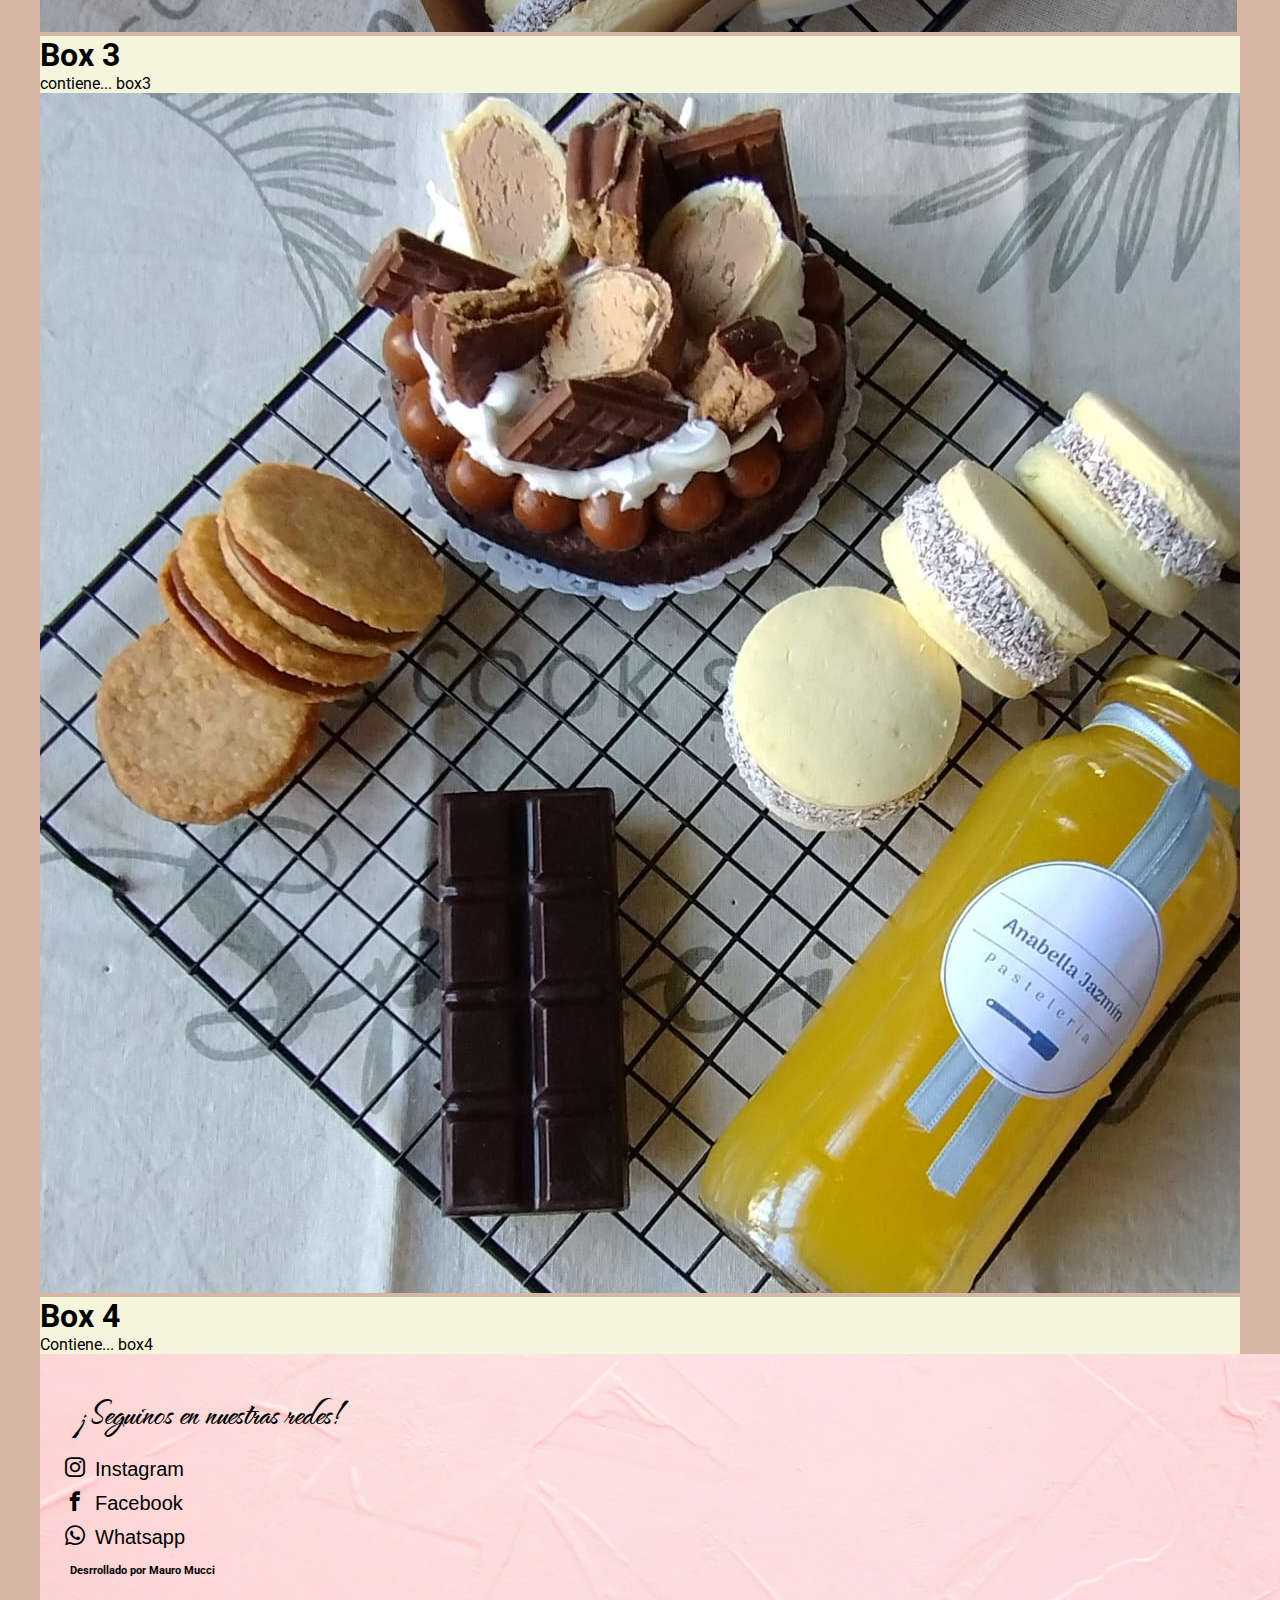
<file: pages/Productos.html>
<!DOCTYPE html>
<html lang = "en" >
    <head>
        <meta charset="UTF-8">
        <meta http-equiv="X-UA-Compatible" content="IE=edge">
        <meta name="viewport" content="width=device-width, initial-scale=1.0">
        <link rel="shortcut icon" href="../Imagenes/Logos/Logo-redondo-marco-pastel-sin-fondo.png">
        <title>Productos</title>   


        <!--Link a Bootstrap-->
        <link href="https://cdn.jsdelivr.net/npm/bootstrap@5.2.0/dist/css/bootstrap.min.css" rel="stylesheet" integrity="sha384-gH2yIJqKdNHPEq0n4Mqa/HGKIhSkIHeL5AyhkYV8i59U5AR6csBvApHHNl/vI1Bx" crossorigin="anonymous">

        <!--link a CSS-->
        <link rel="stylesheet" href="../css/estilos.css">

        <!-- link google fonts -->
        <link rel="preconnect" href="https://fonts.googleapis.com">
        <link rel="preconnect" href="https://fonts.gstatic.com" crossorigin>
        <link href="https://fonts.googleapis.com/css2?family=Roboto:ital,wght@0,100;1,900&family=The+Nautigal&display=swap" rel="stylesheet">

         <!--link para iconos-->
         <link rel="stylesheet" type="text/css" href="../Imagenes/Iconos/icomoon/style.css">


         <!--link a animated-->
         <link rel="stylesheet" href="https://cdnjs.cloudflare.com/ajax/libs/animate.css/4.1.1/animate.min.css">

    </head>


    <body>   

      <header class="navBackground">

        <div class="cabecera">
          <a href="../index.html">
              <img class= "logo" src="../Imagenes/Logos/Logo-redondo-marco-pastel-sin-fondo.png" alt="logo-anabella" >
          </a>
        </div>

        <nav class="navbar navbar-expand-lg bg-light">
          <div class="container-fluid">
            <a class="navbar-brand" href="#"></a>
            <button class="navbar-toggler" type="button" data-bs-toggle="collapse" data-bs-target="#navbarNavDropdown" aria-controls="navbarNavDropdown" aria-expanded="false" aria-label="Toggle navigation">
              <span class="navbar-toggler-icon"></span>
            </button>
            <div class="collapse navbar-collapse" id="navbarNavDropdown">
              <ul class="navbar-nav">
                <li class="nav-item">
                  <a class="nav-link active" aria-current="page" href="../index.html">Inicio</a>
                </li>
                <li class="nav-item">
                  <a class="nav-link" href="#">Productos</a>
                </li>
                <li class="nav-item">
                  <a class="nav-link" href="../pages/fechas-especiales.html">Fechas especiales</a>
                </li>
                <li class="nav-item">
                  <a class="nav-link" href="../pages/contacto.html">Contacto</a>
                </li>
                <li class="nav-item">
                  <a class="nav-link" href="../pages/nosotros.html">Nosotros</a>
                </li>

              </ul>
            </div>
          </div>
        </nav>
      </header>

        
           
        <h1>Conocé nuestros productos</h1>
            
        <div id="carouselExampleIndicators" class="carousel slide" data-bs-ride="true">
            <div class="carousel-indicators">
              <button type="button" data-bs-target="#carouselExampleIndicators" data-bs-slide-to="0" class="active" aria-current="true" aria-label="Slide 1"></button>
              <button type="button" data-bs-target="#carouselExampleIndicators" data-bs-slide-to="1" aria-label="Slide 2"></button>
              <button type="button" data-bs-target="#carouselExampleIndicators" data-bs-slide-to="2" aria-label="Slide 3"></button>
            </div>
            <div class="carousel-inner">
              <div class="carousel-item active">
                <img src="../Imagenes/Productos/Merengue-panom.jpeg" class="d-block w-100" alt="...">
              </div>
              <div class="carousel-item">
                <img src="../Imagenes/Productos/Cheesecake-panom.jpeg" class="d-block w-100" alt="...">
              </div>
              <div class="carousel-item">
                <img src="../Imagenes/Productos/crema-panom.jpeg" class="d-block w-100" alt="...">
              </div>
            </div>
            <button class="carousel-control-prev" type="button" data-bs-target="#carouselExampleIndicators" data-bs-slide="prev">
              <span class="carousel-control-prev-icon" aria-hidden="true"></span>
              <span class="visually-hidden">Previous</span>
            </button>
            <button class="carousel-control-next" type="button" data-bs-target="#carouselExampleIndicators" data-bs-slide="next">
              <span class="carousel-control-next-icon" aria-hidden="true"></span>
              <span class="visually-hidden">Next</span>
            </button>
          </div>
        </div>


    
      <section class="productos">
        <h1>Tortas clásicas</h1>
        <div class="card-group">
          <div class="card">
            <img src="../Imagenes/Productos/Cheesecake-edit.jpeg" class="card-img-top" alt="...">
            <div class="card-body">
              <h5 class="card-title">Cheesecake</h5>
              <p class="card-text">Base de galletita con queso parmesano (?), cubierto con frutos secos</p>
            </div>
          </div>
          <div class="card">
            <img src="../Imagenes/Productos/Lemon-pie-edit.jpeg" class="card-img-top" alt="...">
            <div class="card-body">
              <h5 class="card-title">Lemon Pie</h5>
              <p class="card-text">Base de galletita con pasta de limon y merengue</p>
            </div>
          </div>
          <div class="card">
            <img src="../Imagenes/Productos/Torta con galletitas-edit.jpeg" class="card-img-top" alt="...">
            <div class="card-body">
              <h5 class="card-title">Card title</h5>
              <p class="card-text">Base de galletita de chocolate con dulce de leche</p>
            </div>
          </div>
        </div>

        <h1>Tiny Cakes</h1>
        <div class="card-group">
          <div class="card">
            <img src="../Imagenes/Productos/Brownie-edit.jpeg" class="card-img-top" alt="...">
            <div class="card-body">
              <h5 class="card-title">Brawnie</h5>
              <p class="card-text">Brownie con corona dulce de leche y crema</p>
            </div>
          </div>
          <div class="card">
            <img src="../Imagenes/Productos/Torre-edit.jpeg" class="card-img-top" alt="...">
            <div class="card-body">
              <h5 class="card-title">Torre de dulce de leche</h5>
              <p class="card-text">Torre de masa dulce con dulce de leche</p>
            </div>
          </div>
       
          <h1>Individuales</h1>
          <div class="card-group">
            <div class="card">
              <img src="../Imagenes/Productos/ind-lemon-pie-edit.jpeg" class="card-img-top" alt="...">
              <div class="card-body">
                <h5 class="card-title">Lemin pie</h5>
                <p class="card-text">Base de galletita con pasta de limon y merengue</p>
              </div>
            </div>
            <div class="card">
              <img src="../Imagenes/Productos/ind-brownies-1-edit.jpeg" class="card-img-top" alt="...">
              <div class="card-body">
                <h5 class="card-title">Lemon Pie</h5>
                <p class="card-text">Base de brownie con dulce de leche y merengue</p>
              </div>
            </div>
            <div class="card">
              <img src="../Imagenes/Productos/alfajores-2-edit.jpeg" class="card-img-top" alt="...">
              <div class="card-body">
                <h5 class="card-title">Alfajores blancos</h5>
                <p class="card-text">Alfajores de masa de mani rellenos de dulce de leche</p>
              </div>
            </div>
            <div class="card">
              <img src="../Imagenes/Productos/mini-conos-edit.jpeg" class="card-img-top" alt="...">
              <div class="card-body">
                <h5 class="card-title">CTiny torres</h5>
                <p class="card-text">Capas de masa dulce con dulce de leche y bonete de merengue</p>
              </div>
            </div>
          </div>

          <h1>Boxes</h1>
          <div class="card-group">
            <div class="card">
              <img src="../Imagenes/Productos/box-1-edit.jpeg" class="card-img-top" alt="...">
              <div class="card-body">
                <h5 class="card-title">Box 1</h5>
                <p class="card-text">Contiene... box1</p>
              </div>
            </div>
            <div class="card">
              <img src="../Imagenes/Productos/box-2-edit.jpeg" class="card-img-top" alt="...">
              <div class="card-body">
                <h5 class="card-title">Box 2</h5>
                <p class="card-text">Contiene... box 2</p>
              </div>
            </div>
            <div class="card">
              <img src="../Imagenes/Productos/box-3-edit.jpeg" class="card-img-top" alt="...">
              <div class="card-body">
                <h5 class="card-title">Box 3</h5>
                <p class="card-text">contiene... box3</p>
              </div>
            </div>
            <div class="card">
              <img src="../Imagenes/Productos/box-4-edit.jpeg" class="card-img-top" alt="...">
              <div class="card-body">
                <h5 class="card-title">Box 4</h5>
                <p class="card-text">Contiene... box4</p>
              </div>
            </div>
          </div>


            
            <footer id="footer">
                <article>
                    <h4>¡Seguinos en nuestras redes!</h4>
                    <ul>
                        <li>  <span class="icon-instagram"> </span>Instagram </span> </li> 
                        <li> <span class="icon-facebook"> </span>Facebook</li>
                        <li> <span class="icon-whatsapp"> </span>Whatsapp</li>
                    </ul>                    
                </article>        

                <article>
                    <h6>Desrrollado por Mauro Mucci</h6>
                </article>
            </footer>

            <script src="https://cdn.jsdelivr.net/npm/bootstrap@5.2.0/dist/js/bootstrap.bundle.min.js" integrity="sha384-A3rJD856KowSb7dwlZdYEkO39Gagi7vIsF0jrRAoQmDKKtQBHUuLZ9AsSv4jD4Xa" crossorigin="anonymous"></script>

    </body>
</file>
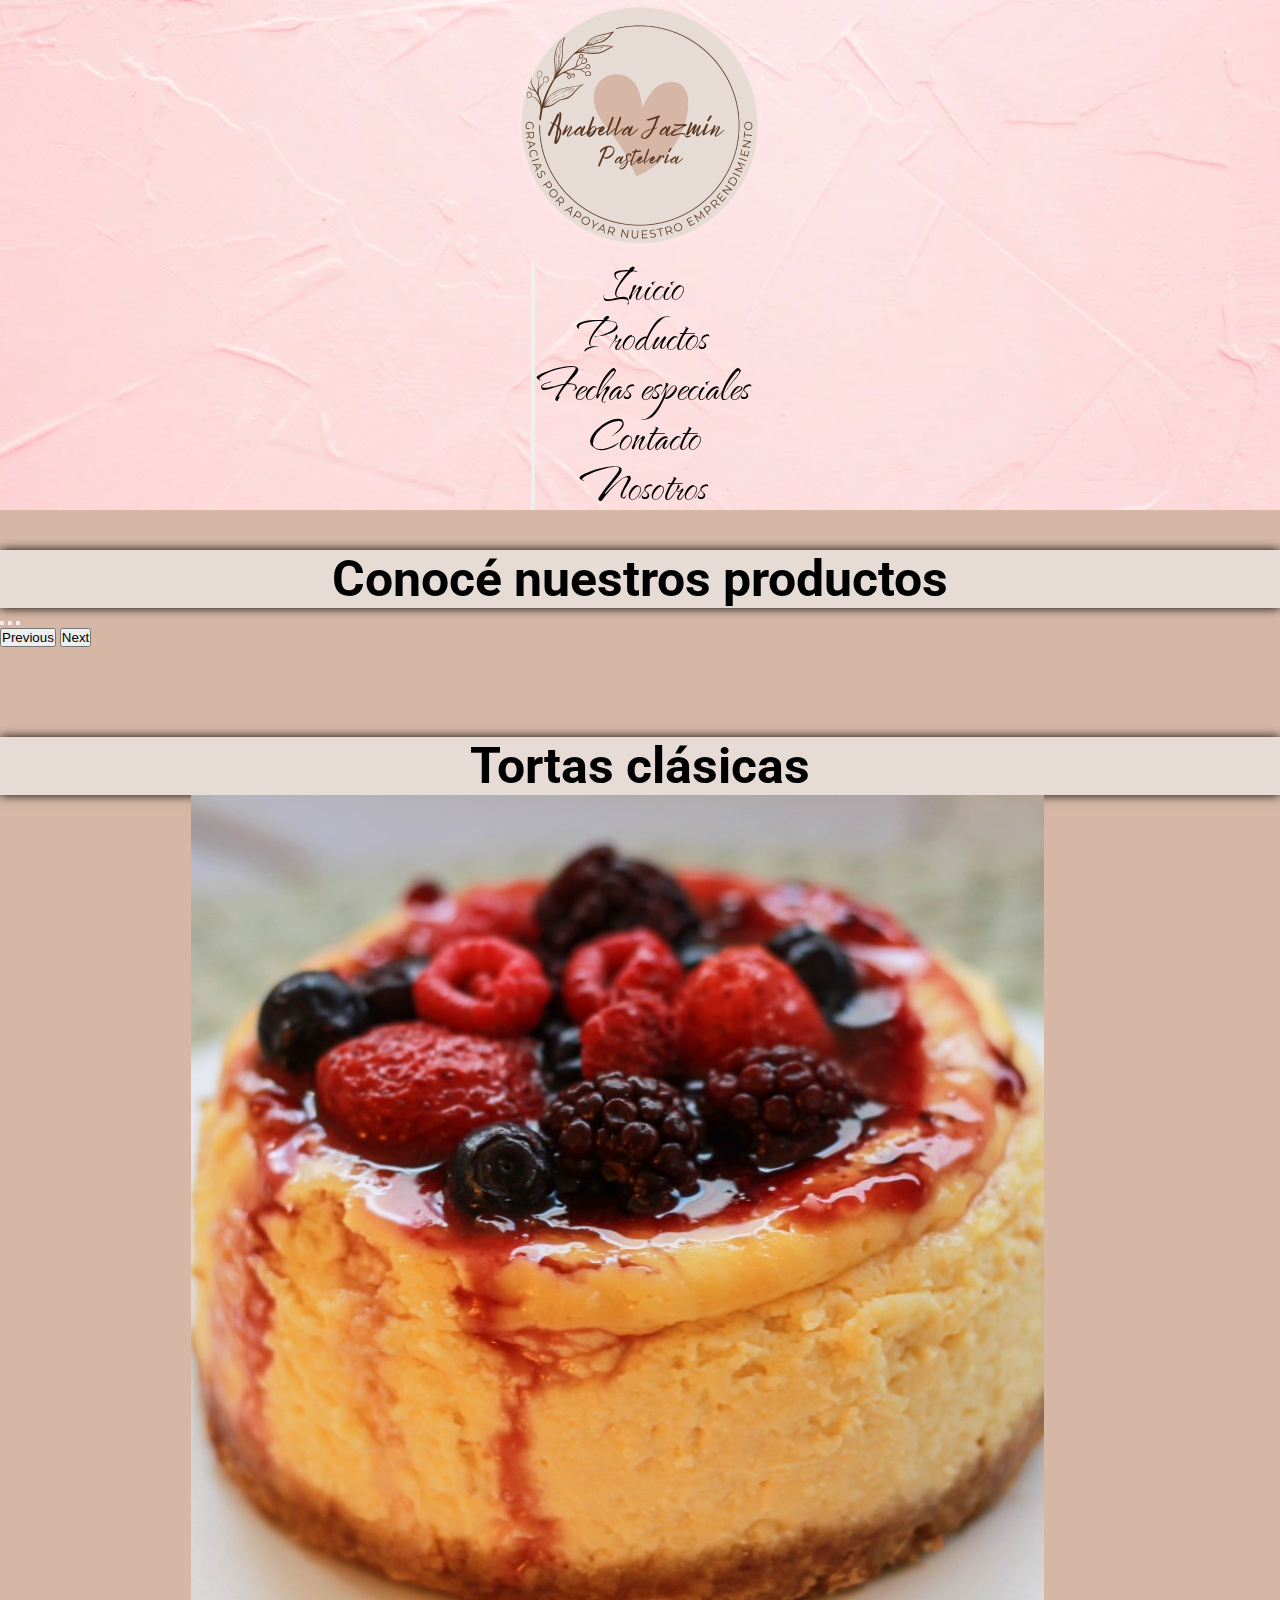
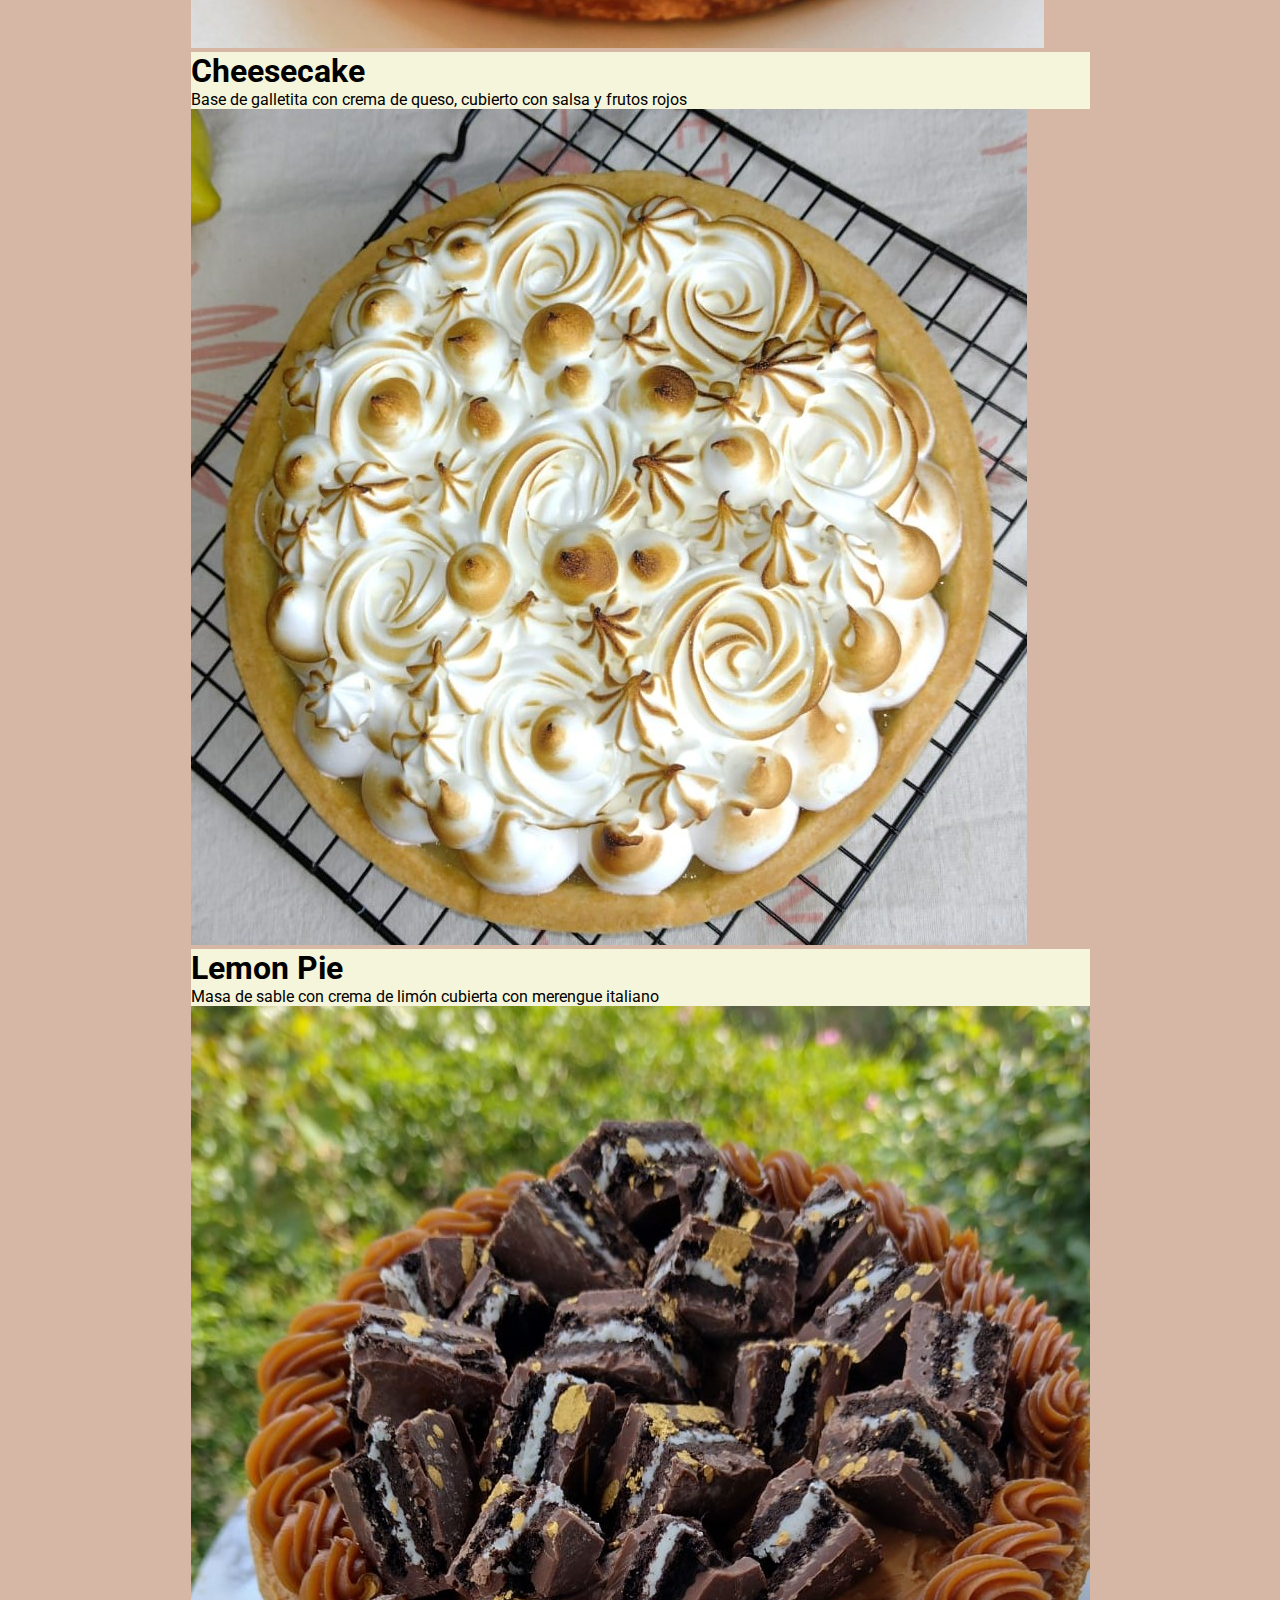
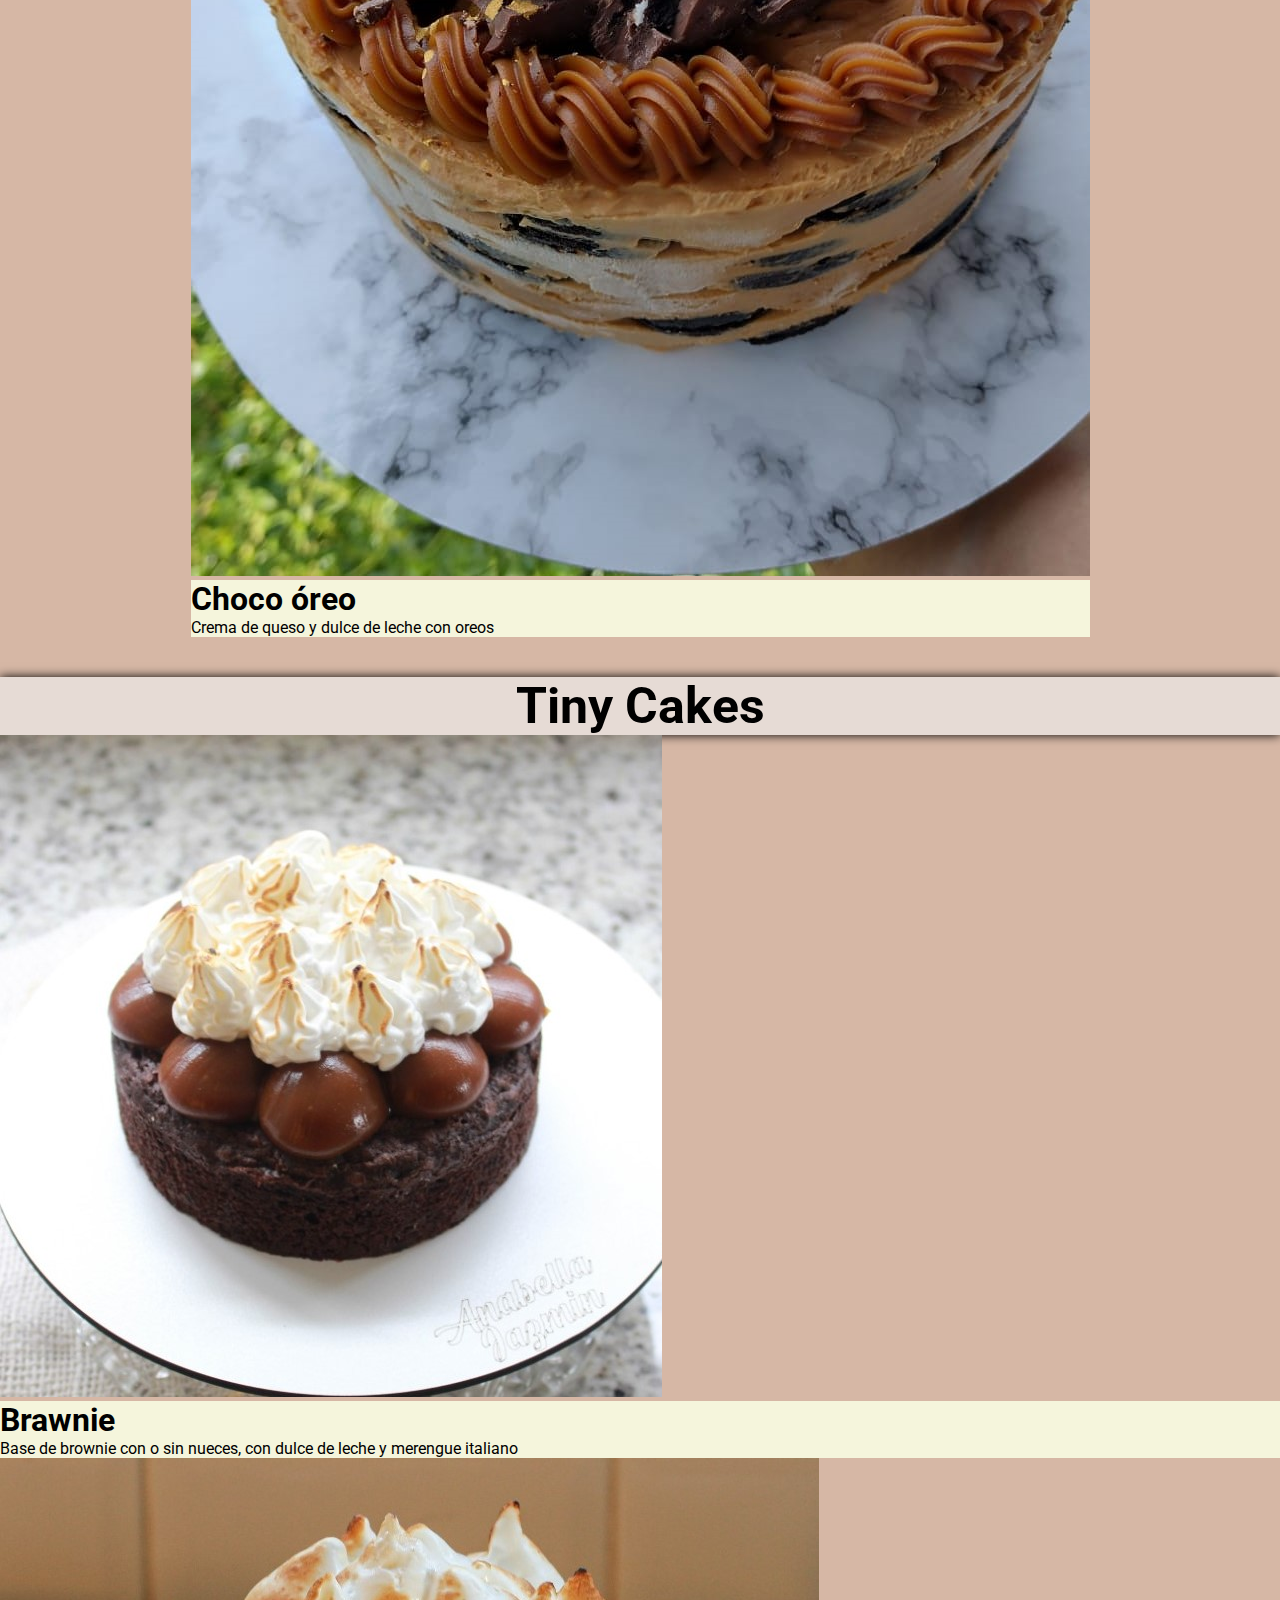
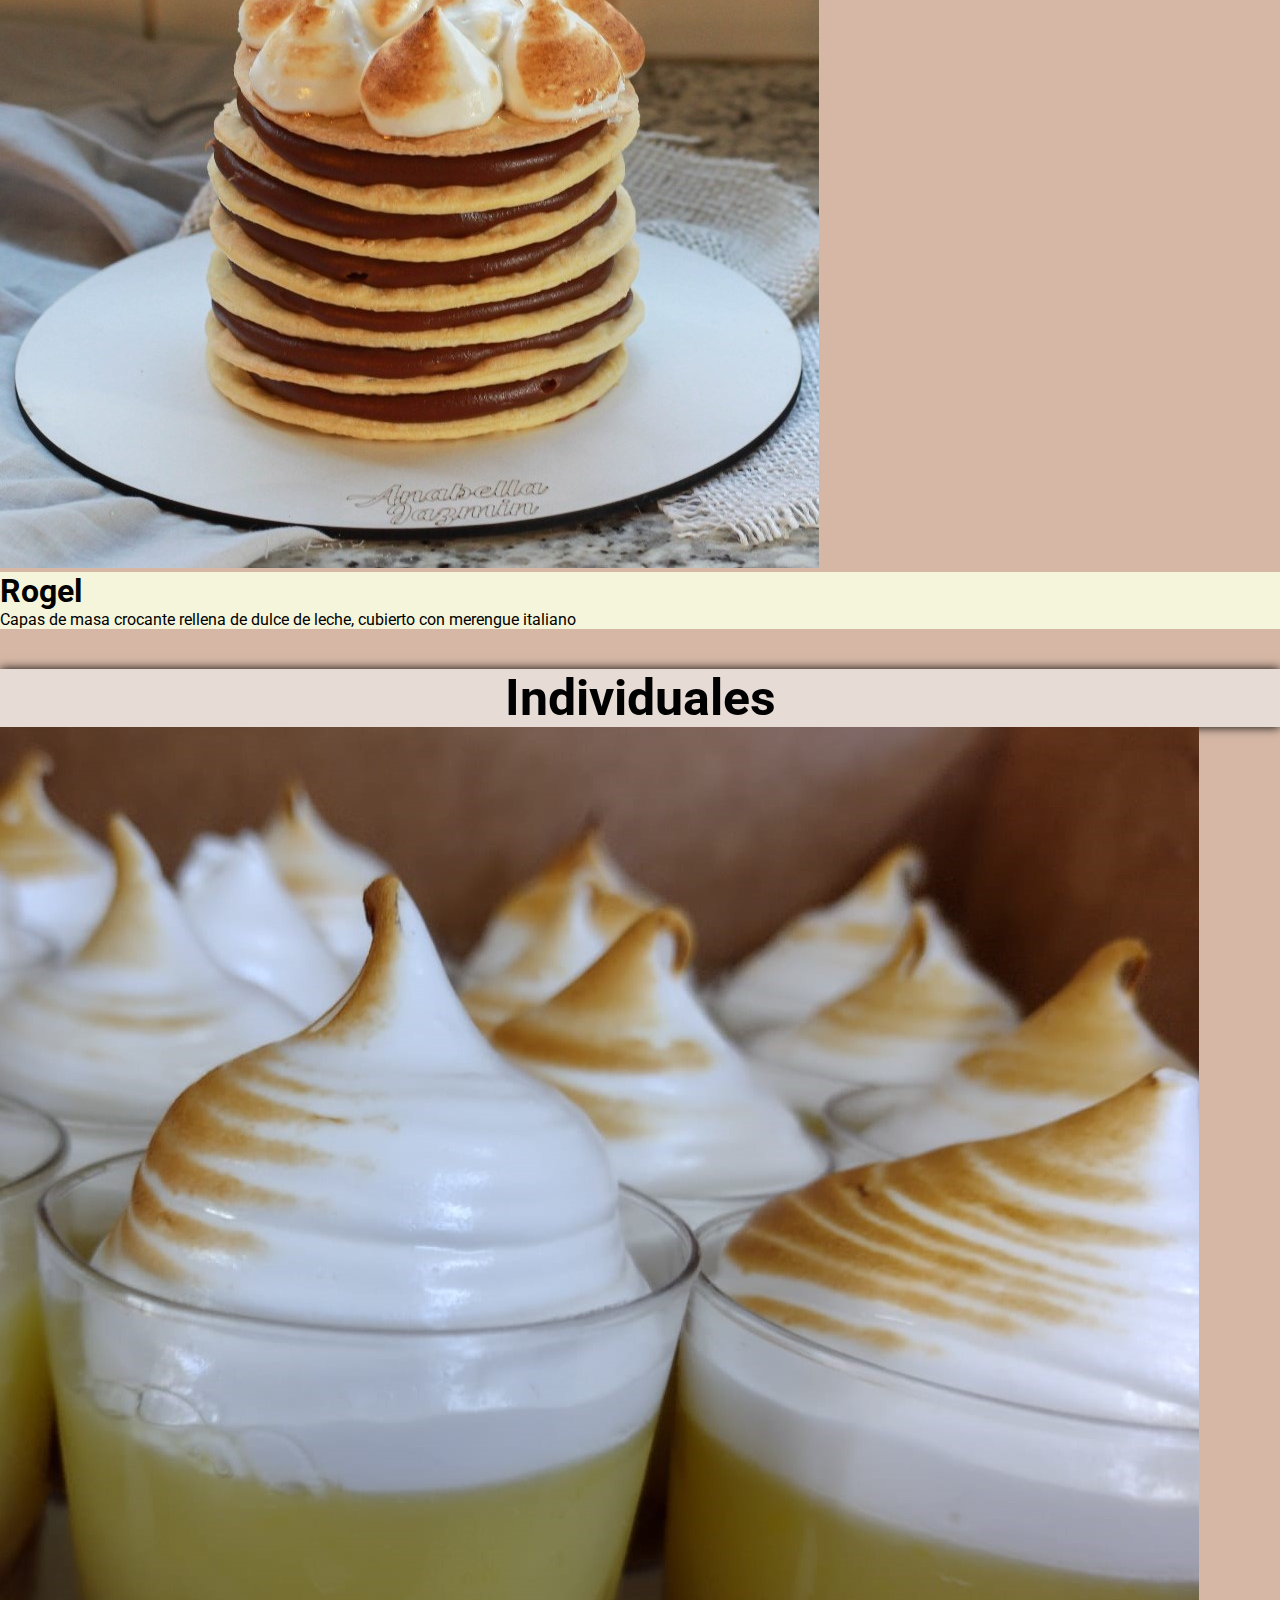
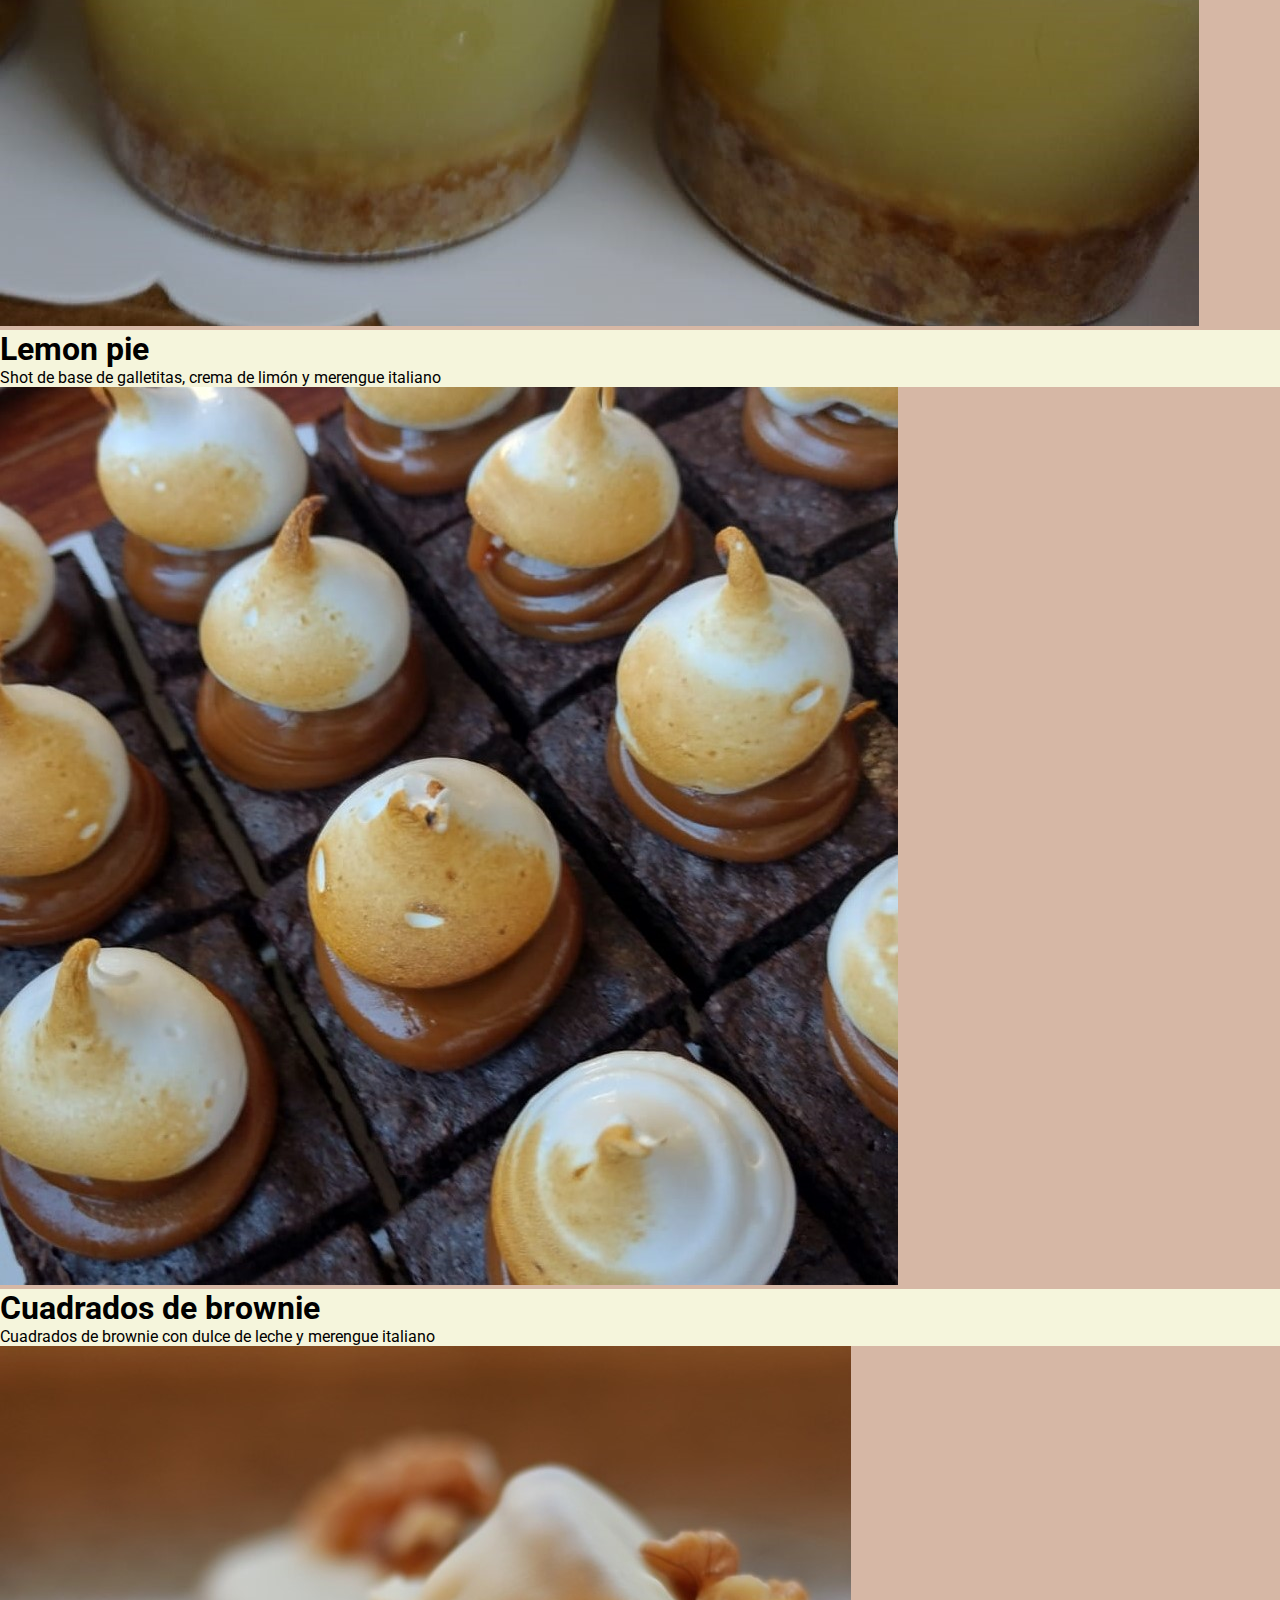
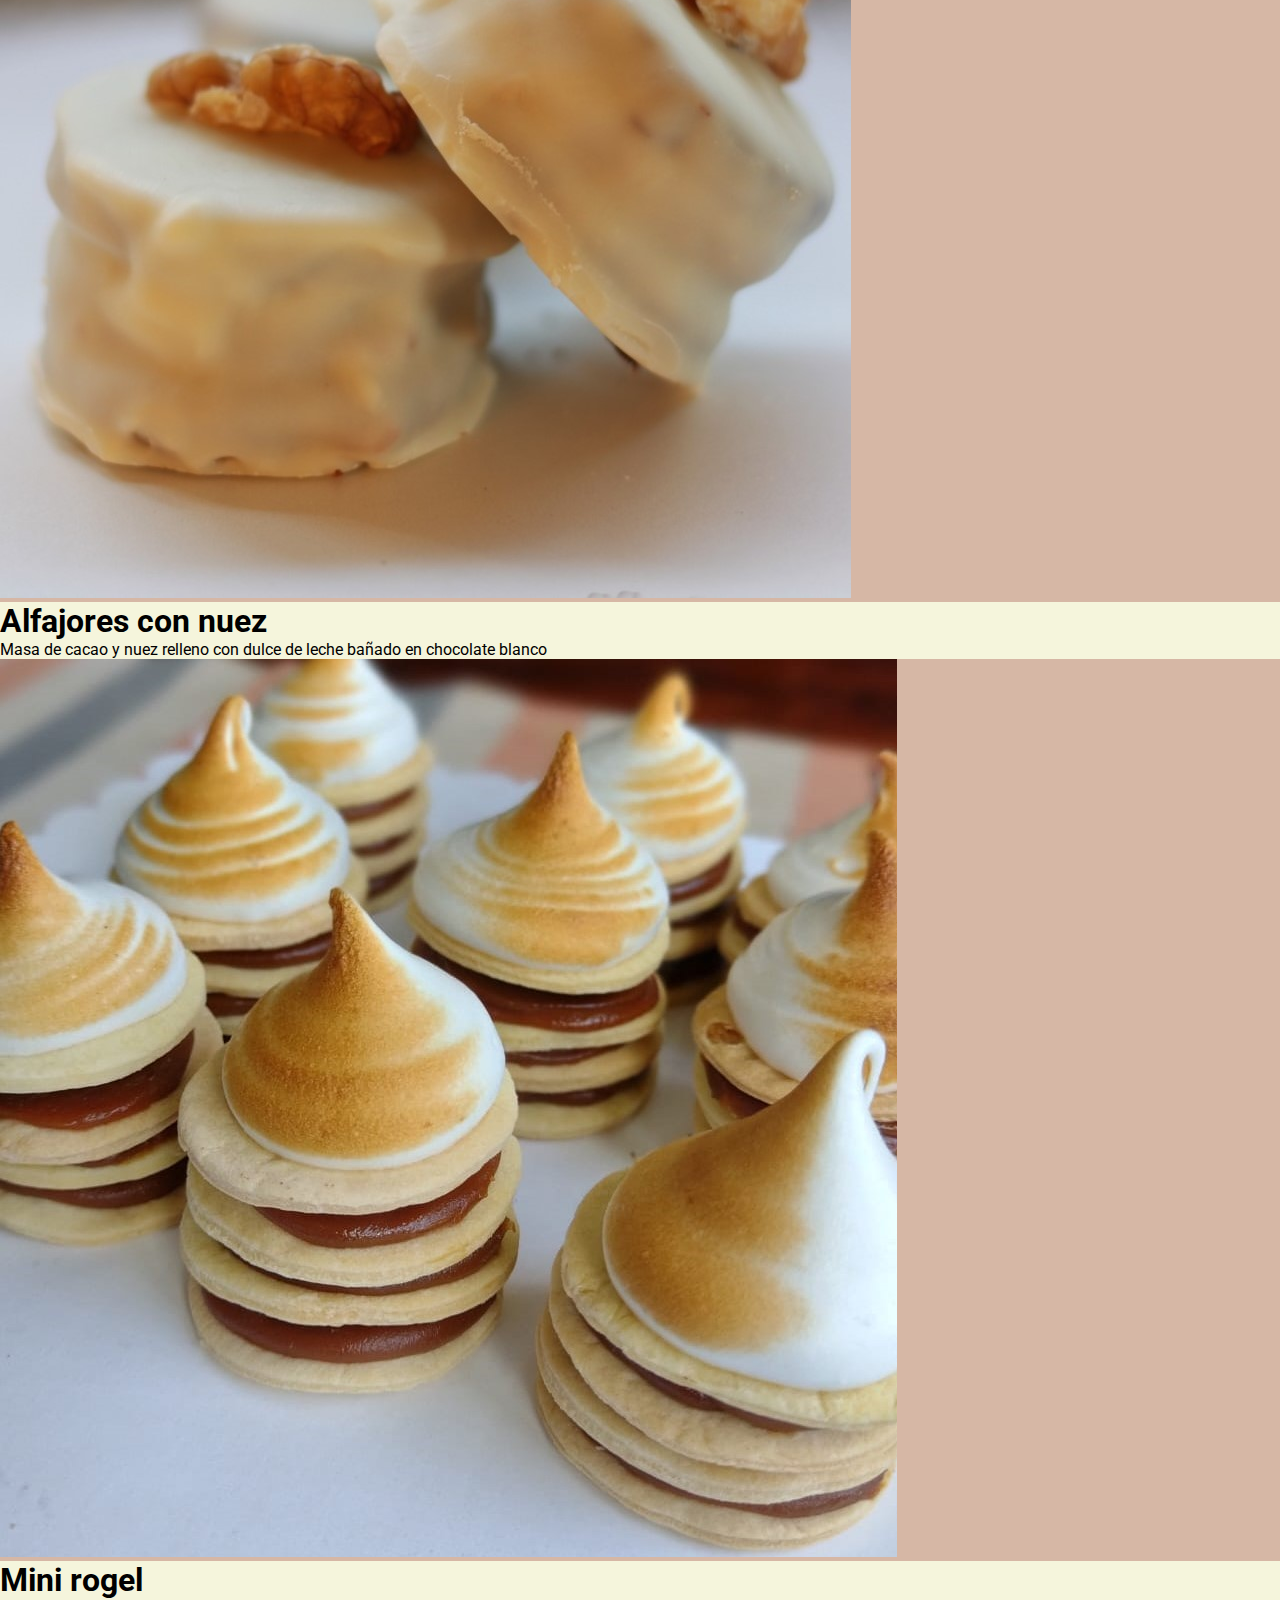
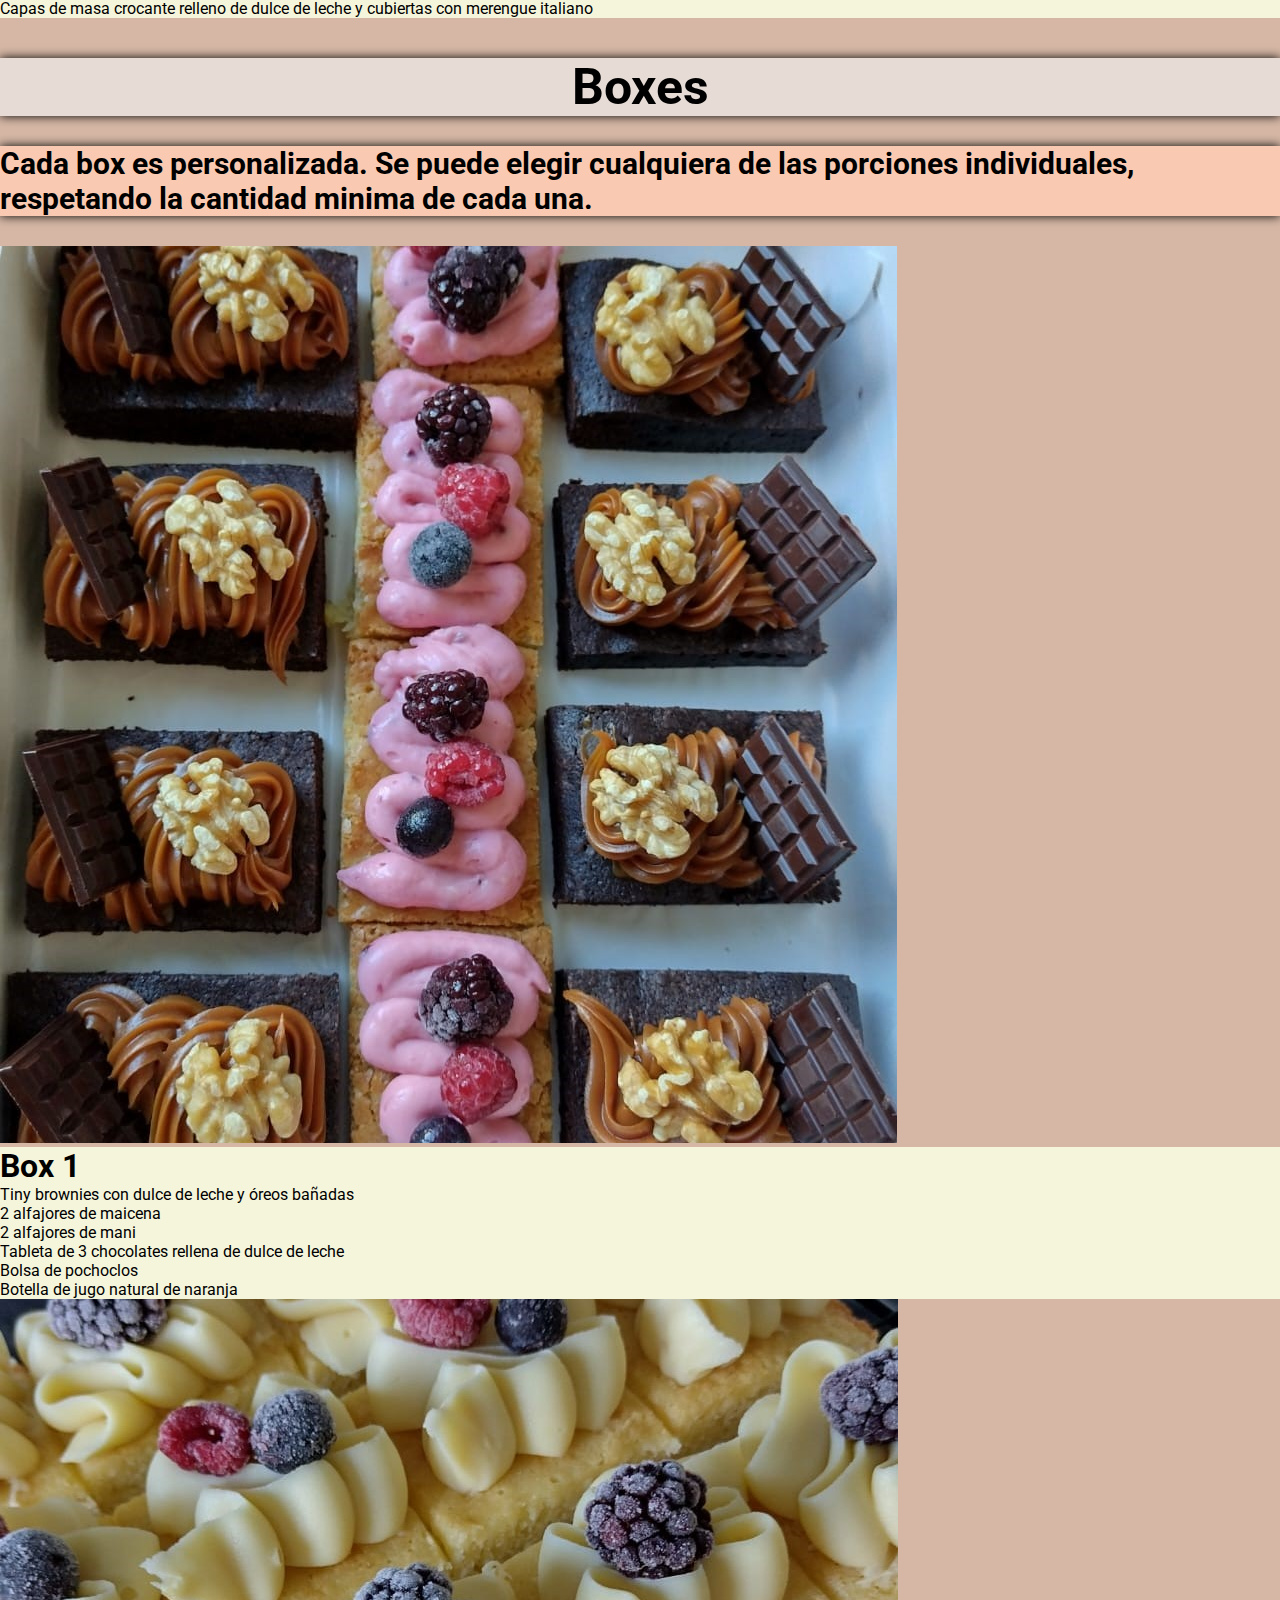
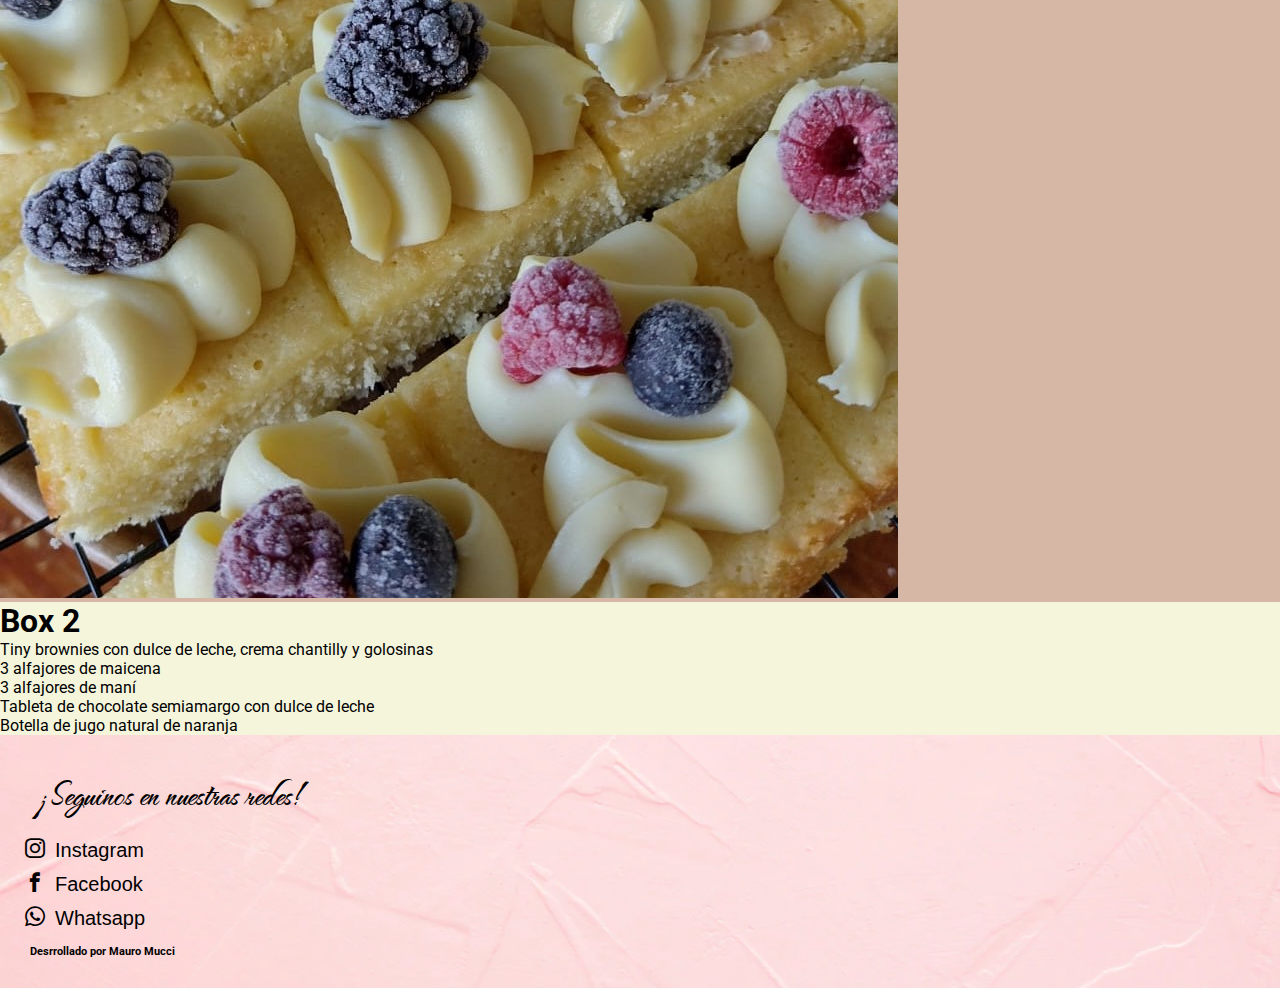
<file: pages/productos.html>
<!DOCTYPE html>
<html lang = "en" >
    <head>
        <meta charset="UTF-8">
        <meta http-equiv="X-UA-Compatible" content="IE=edge">
        <meta name="description" content="Conoce nuestros productos para regalar. Podes encontrar una gran variedad de tortas para eventos o individuales. Consultanos por algun otro porstre o eventos ">
        <meta name="keywords" content="Pasteleria, dulce, tortas, postres, postres individuales, tiny cakes, cakes, alfajores, cheesecake, brownie, chocotorta">
        <meta name="viewport" content="width=device-width, initial-scale=1.0">
        <link rel="shortcut icon" href="../Imagenes/Logos/Logo-redondo-marco-pastel-sin-fondo.png">
        <title>Anabella Jazmin Pasteleria: ¡Conoce nuestros productos!</title>   


        <!--Link a Bootstrap-->
        <link href="https://cdn.jsdelivr.net/npm/bootstrap@5.2.0/dist/css/bootstrap.min.css" rel="stylesheet" integrity="sha384-gH2yIJqKdNHPEq0n4Mqa/HGKIhSkIHeL5AyhkYV8i59U5AR6csBvApHHNl/vI1Bx" crossorigin="anonymous">

        <!--link a CSS-->
        <link rel="stylesheet" href="../css/estilos.css">

        <!-- link google fonts -->
        <link rel="preconnect" href="https://fonts.googleapis.com">
        <link rel="preconnect" href="https://fonts.gstatic.com" crossorigin>
        <link href="https://fonts.googleapis.com/css2?family=Roboto:ital,wght@0,100;1,900&family=The+Nautigal&display=swap" rel="stylesheet">

         <!--link para iconos-->
         <link rel="stylesheet" type="text/css" href="../Imagenes/Iconos/icomoon/style.css">


         <!--link a animated-->
         <link rel="stylesheet" href="https://cdnjs.cloudflare.com/ajax/libs/animate.css/4.1.1/animate.min.css">

    </head>


    <body>   

      <header class="navBackground">

        <div class="cabecera">
          <a href="../index.html">
              <img class= "logo" src="../Imagenes/Logos/Logo-redondo-marco-pastel-sin-fondo.png" alt="logo-anabella" >
          </a>
        </div>

        <nav class="navbar navbar-expand-lg bg-light">
          <div class="container-fluid">
            <a class="navbar-brand" href="#"></a>
            <button class="navbar-toggler" type="button" data-bs-toggle="collapse" data-bs-target="#navbarNavDropdown" aria-controls="navbarNavDropdown" aria-expanded="false" aria-label="Toggle navigation">
              <span class="navbar-toggler-icon"></span>
            </button>
            <div class="collapse navbar-collapse" id="navbarNavDropdown">
              <ul class="navbar-nav">
                <li class="nav-item">
                  <a class="nav-link active" aria-current="page" href="../index.html">Inicio</a>
                </li>
                <li class="nav-item">
                  <a class="nav-link" href="#">Productos</a>
                </li>
                <li class="nav-item">
                  <a class="nav-link" href="../pages/fechas-especiales.html">Fechas especiales</a>
                </li>
                <li class="nav-item">
                  <a class="nav-link" href="../pages/contacto.html">Contacto</a>
                </li>
                <li class="nav-item">
                  <a class="nav-link" href="../pages/nosotros.html">Nosotros</a>
                </li>

              </ul>
            </div>
          </div>
        </nav>
      </header>

        
           
        <h1>Conocé nuestros productos</h1>
            
        <div id="carouselExampleIndicators" class="carousel slide" data-bs-ride="true">
            <div class="carousel-indicators">
              <button type="button" data-bs-target="#carouselExampleIndicators" data-bs-slide-to="0" class="active" aria-current="true" aria-label="Slide 1"></button>
              <button type="button" data-bs-target="#carouselExampleIndicators" data-bs-slide-to="1" aria-label="Slide 2"></button>
              <button type="button" data-bs-target="#carouselExampleIndicators" data-bs-slide-to="2" aria-label="Slide 3"></button>
            </div>
            <div class="carousel-inner">
              <div class="carousel-item active">
                <img src="../Imagenes/Productos/Merengue-panom.jpeg" class="d-block w-100" alt="...">
              </div>
              <div class="carousel-item">
                <img src="../Imagenes/Productos/alfajores-1-panom.jpeg" class="d-block w-100" alt="...">
              </div>
              <div class="carousel-item">
                <img src="../Imagenes/Productos/crema-panom.jpeg" class="d-block w-100" alt="...">
              </div>
            </div>
            <button class="carousel-control-prev" type="button" data-bs-target="#carouselExampleIndicators" data-bs-slide="prev">
              <span class="carousel-control-prev-icon" aria-hidden="true"></span>
              <span class="visually-hidden">Previous</span>
            </button>
            <button class="carousel-control-next" type="button" data-bs-target="#carouselExampleIndicators" data-bs-slide="next">
              <span class="carousel-control-next-icon" aria-hidden="true"></span>
              <span class="visually-hidden">Next</span>
            </button>
          </div>
        </div>


    
      <section class="productos">
        <h1>Tortas clásicas</h1>
        <div class="card-group">
          <div class="card">
            <img src="../Imagenes/Productos/Cheesecake-edit.jpeg" class="card-img-top" alt="...">
            <div class="card-body">
              <h5 class="card-title">Cheesecake</h5>
              <p class="card-text">Base de galletita con crema de queso, cubierto con salsa y frutos rojos</p>
            </div>
          </div>
          <div class="card">
            <img src="../Imagenes/Productos/Lemon-pie-edit.jpeg" class="card-img-top" alt="...">
            <div class="card-body">
              <h5 class="card-title">Lemon Pie</h5>
              <p class="card-text">Masa de sable con crema de limón cubierta con merengue italiano</p>
            </div>
          </div>
          <div class="card">
            <img src="../Imagenes/Productos/Torta con galletitas-edit.jpeg" class="card-img-top" alt="...">
            <div class="card-body">
              <h5 class="card-title">Choco óreo</h5>
              <p class="card-text">Crema de queso y dulce de leche con oreos</p>
            </div>
          </div>
        </div>

        <h1>Tiny Cakes</h1>
        <div class="card-group">
          <div class="card">
            <img src="../Imagenes/Productos/Brownie-edit.jpeg" class="card-img-top" alt="...">
            <div class="card-body">
              <h5 class="card-title">Brawnie</h5>
              <p class="card-text">Base de brownie con o sin nueces, con dulce de leche y merengue italiano</p>
            </div>
          </div>
          <div class="card">
            <img src="../Imagenes/Productos/Torre-edit.jpeg" class="card-img-top" alt="...">
            <div class="card-body">
              <h5 class="card-title">Rogel</h5>
              <p class="card-text">Capas de masa crocante rellena de dulce de leche, cubierto con merengue italiano</p>
            </div>
          </div>
       
          <h1>Individuales</h1>
          <div class="card-group">
            <div class="card">
              <img src="../Imagenes/Productos/ind-lemon-pie-edit.jpeg" class="card-img-top" alt="...">
              <div class="card-body">
                <h5 class="card-title">Lemon pie</h5>
                <p class="card-text">Shot de base de galletitas, crema de limón y merengue italiano</p>
              </div>
            </div>
            <div class="card">
              <img src="../Imagenes/Productos/ind-brownies-1-edit.jpeg" class="card-img-top" alt="...">
              <div class="card-body">
                <h5 class="card-title">Cuadrados de brownie</h5>
                <p class="card-text">Cuadrados de brownie con dulce de leche y merengue italiano</p>
              </div>
            </div>
            <div class="card">
              <img src="../Imagenes/Productos/alfajores-2-edit.jpeg" class="card-img-top" alt="...">
              <div class="card-body">
                <h5 class="card-title">Alfajores con nuez</h5>
                <p class="card-text">Masa de cacao y nuez relleno con dulce de leche bañado en chocolate blanco</p>
              </div>
            </div>
            <div class="card">
              <img src="../Imagenes/Productos/mini-conos-edit.jpeg" class="card-img-top" alt="...">
              <div class="card-body">
                <h5 class="card-title">Mini rogel</h5>
                <p class="card-text">Capas de masa crocante relleno de dulce de leche y cubiertas con merengue italiano</p>
              </div>
            </div>
          </div>

          <h1>Boxes</h1>
          <h2>Cada box es personalizada. Se puede elegir cualquiera de las porciones individuales, respetando la cantidad minima de cada una.</h2>
          <div class="card-group">
            <div class="card">
              <img src="../Imagenes/Productos/box-1-edit.jpeg" class="card-img-top" alt="...">
              <div class="card-body">
                <h5 class="card-title">Box 1</h5>
                  <ul>
                    <li>Tiny brownies con dulce de leche y óreos bañadas</li>
                    <li>2 alfajores de maicena</li>
                    <li>2 alfajores de mani</li>
                    <li>Tableta de 3 chocolates rellena de dulce de leche</li>
                    <li>Bolsa de pochoclos</li>
                    <li>Botella de jugo natural de naranja</li>
                  </ul>
              </div>
            </div>
            <div class="card">
              <img src="../Imagenes/Productos/box-2-edit.jpeg" class="card-img-top" alt="...">
              <div class="card-body">
                <h5 class="card-title">Box 2</h5>
                <ul>
                  <li>Tiny brownies con dulce de leche, crema chantilly y golosinas</li>
                  <li>3 alfajores de maicena</li>
                  <li>3 alfajores de maní</li>
                  <li>Tableta de chocolate semiamargo con dulce de leche</li>
                  <li>Botella de jugo natural de naranja</li>
                </ul>
              </div>
            </div>            
          </div>
            
            <footer id="footer">
                <article>
                    <h4>¡Seguinos en nuestras redes!</h4>
                    <ul>
                        <li> <span class="icon-instagram"> </span>Instagram </span> </li> 
                        <li> <span class="icon-facebook"> </span>Facebook</li>
                        <li> <span class="icon-whatsapp"> </span>Whatsapp</li>
                    </ul>                    
                </article>        

                <article>
                    <h6>Desrrollado por Mauro Mucci</h6>
                </article>
            </footer>

            <script src="https://cdn.jsdelivr.net/npm/bootstrap@5.2.0/dist/js/bootstrap.bundle.min.js" integrity="sha384-A3rJD856KowSb7dwlZdYEkO39Gagi7vIsF0jrRAoQmDKKtQBHUuLZ9AsSv4jD4Xa" crossorigin="anonymous"></script>

    </body>
</file>
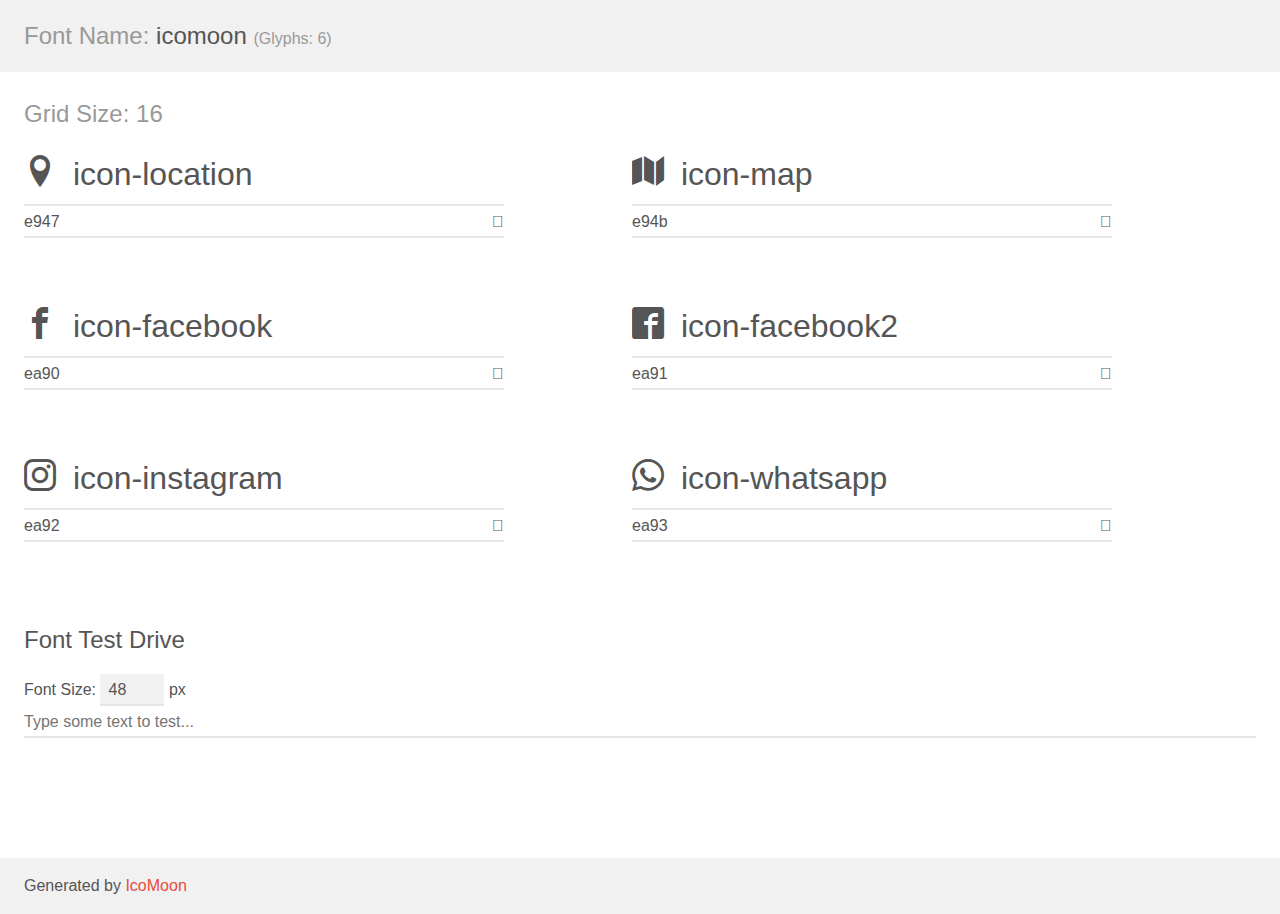
<file: Imagenes/Iconos/icomoon/demo.html>
<!doctype html>
<html>
<head>
    <meta charset="utf-8">
    <title>IcoMoon Demo</title>
    <meta name="description" content="An Icon Font Generated By IcoMoon.io">
    <meta name="viewport" content="width=device-width, initial-scale=1">
    <link rel="stylesheet" href="demo-files/demo.css">
    <link rel="stylesheet" href="style.css"></head>
<body>
    <div class="bgc1 clearfix">
        <h1 class="mhmm mvm"><span class="fgc1">Font Name:</span> icomoon <small class="fgc1">(Glyphs:&nbsp;6)</small></h1>
    </div>
    <div class="clearfix mhl ptl">
        <h1 class="mvm mtn fgc1">Grid Size: 16</h1>
        <div class="glyph fs1">
            <div class="clearfix bshadow0 pbs">
                <span class="icon-location"></span>
                <span class="mls"> icon-location</span>
            </div>
            <fieldset class="fs0 size1of1 clearfix hidden-false">
                <input type="text" readonly value="e947" class="unit size1of2" />
                <input type="text" maxlength="1" readonly value="&#xe947;" class="unitRight size1of2 talign-right" />
            </fieldset>
            <div class="fs0 bshadow0 clearfix hidden-true">
                <span class="unit pvs fgc1">liga: </span>
                <input type="text" readonly value="location, map-marker" class="liga unitRight" />
            </div>
        </div>
        <div class="glyph fs1">
            <div class="clearfix bshadow0 pbs">
                <span class="icon-map"></span>
                <span class="mls"> icon-map</span>
            </div>
            <fieldset class="fs0 size1of1 clearfix hidden-false">
                <input type="text" readonly value="e94b" class="unit size1of2" />
                <input type="text" maxlength="1" readonly value="&#xe94b;" class="unitRight size1of2 talign-right" />
            </fieldset>
            <div class="fs0 bshadow0 clearfix hidden-true">
                <span class="unit pvs fgc1">liga: </span>
                <input type="text" readonly value="map, guide" class="liga unitRight" />
            </div>
        </div>
        <div class="glyph fs1">
            <div class="clearfix bshadow0 pbs">
                <span class="icon-facebook"></span>
                <span class="mls"> icon-facebook</span>
            </div>
            <fieldset class="fs0 size1of1 clearfix hidden-false">
                <input type="text" readonly value="ea90" class="unit size1of2" />
                <input type="text" maxlength="1" readonly value="&#xea90;" class="unitRight size1of2 talign-right" />
            </fieldset>
            <div class="fs0 bshadow0 clearfix hidden-true">
                <span class="unit pvs fgc1">liga: </span>
                <input type="text" readonly value="facebook, brand10" class="liga unitRight" />
            </div>
        </div>
        <div class="glyph fs1">
            <div class="clearfix bshadow0 pbs">
                <span class="icon-facebook2"></span>
                <span class="mls"> icon-facebook2</span>
            </div>
            <fieldset class="fs0 size1of1 clearfix hidden-false">
                <input type="text" readonly value="ea91" class="unit size1of2" />
                <input type="text" maxlength="1" readonly value="&#xea91;" class="unitRight size1of2 talign-right" />
            </fieldset>
            <div class="fs0 bshadow0 clearfix hidden-true">
                <span class="unit pvs fgc1">liga: </span>
                <input type="text" readonly value="facebook2, brand11" class="liga unitRight" />
            </div>
        </div>
        <div class="glyph fs1">
            <div class="clearfix bshadow0 pbs">
                <span class="icon-instagram"></span>
                <span class="mls"> icon-instagram</span>
            </div>
            <fieldset class="fs0 size1of1 clearfix hidden-false">
                <input type="text" readonly value="ea92" class="unit size1of2" />
                <input type="text" maxlength="1" readonly value="&#xea92;" class="unitRight size1of2 talign-right" />
            </fieldset>
            <div class="fs0 bshadow0 clearfix hidden-true">
                <span class="unit pvs fgc1">liga: </span>
                <input type="text" readonly value="instagram, brand12" class="liga unitRight" />
            </div>
        </div>
        <div class="glyph fs1">
            <div class="clearfix bshadow0 pbs">
                <span class="icon-whatsapp"></span>
                <span class="mls"> icon-whatsapp</span>
            </div>
            <fieldset class="fs0 size1of1 clearfix hidden-false">
                <input type="text" readonly value="ea93" class="unit size1of2" />
                <input type="text" maxlength="1" readonly value="&#xea93;" class="unitRight size1of2 talign-right" />
            </fieldset>
            <div class="fs0 bshadow0 clearfix hidden-true">
                <span class="unit pvs fgc1">liga: </span>
                <input type="text" readonly value="whatsapp, brand13" class="liga unitRight" />
            </div>
        </div>
    </div>

    <!--[if gt IE 8]><!-->
    <div class="mhl clearfix mbl">
        <h1>Font Test Drive</h1>
        <label>
            Font Size: <input id="fontSize" type="number" class="textbox0 mbm"
            min="8" value="48" />
            px
        </label>
        <input id="testText" type="text" class="phl size1of1 mvl"
        placeholder="Type some text to test..." value=""/>
        <div id="testDrive" class="icon-" style="font-family: icomoon">&nbsp;
        </div>
    </div>
    <!--<![endif]-->
    <div class="bgc1 clearfix">
        <p class="mhl">Generated by <a href="https://icomoon.io/app">IcoMoon</a></p>
    </div>

    <script src="demo-files/demo.js"></script>
</body>
</html>
</file>
<file: css/estilos.css>
@charset "UTF-8";
.imagen-inicio {
  box-shadow: 0px 0px 15px black;
}

h1 {
  color: black;
  font-size: 50px;
  background-color: rgb(230 219 213);
  font-weight: bold;
}

/*-------------- FIN SASS -------------*/
@font-face {
  font-family: "The Nautigal", cursive;
  src: url("/assets/fonts/Roboto/The_Nautigal/");
}
/*---------------------- SELECTOR UNIVERSAL  ----------------------*/
* {
  margin: 0;
  padding: 0;
}
ul{
  padding-left:0px; 
}
/*----------------------  FIN SELECTOR UNIVERSAL ----------------------*/
/*----------------------  HEADER ----------------------*/
.cabecera{
  display: flex;
  justify-content: center;
}

a {
  display: flex;
  justify-content: center;
  text-decoration: none;
  color: rgb(89, 53, 33);
}

.navBackground {
  background-image: url(../Imagenes/Patrones/decorativo-rosa.webp);
  background-size: 50%;
  background-size: cover;
  font-family: "The Nautigal";
  font-size: 30px;
  color: rgb(0, 0, 0);
}

.logo {
  height: 250px;
  width: 250px;
  -webkit-animation-name: rollIn;
          animation-name: rollIn;
  -webkit-animation-duration: 2s;
          animation-duration: 2s;
}

nav ul li { /*Modifica cada elemento de la lista del nav, los pone horizontal*/
  font-size: 50px;
}

ul {
  list-style: none; /*Para sacar los bullets de la lista */
}

nav ul li a:hover {
  background-color: rgb(214, 183, 165);
  border-radius: 30px;
  transition-duration: 500ms;
}


.bg-light{
  --bs-bg-opacity: 0;
}

/*---------------------- FIN HEADER ----------------------*/
/*----------------------  TITULOS ----------------------*/
h1 {
  display: flex;
  justify-content: center;
  -webkit-text-emphasis: initial;
          text-emphasis: initial;
  font-family: "Roboto";
  font-size: 50px;
  margin-top: 40px;
  width: 100%;
  box-shadow: 0px 0px 10px black;
}

h2 {
  -webkit-text-emphasis: initial;
          text-emphasis: initial;
  font-family: "Roboto";
  color: black;
  font-size: 30px;
  margin-top: 30px;
  margin-bottom: 30px;
  background-color: #f9cab1;
  box-shadow: 0px 0px 10px black;
}

/*---------------------- FIN TITULOS ----------------------*/
/*---------------------- INDEX ----------------------*/
/* Body Index */
body {
  background-color: rgb(214 183 165);
  font-family: "Roboto", Sans-serif;
}

.navbar {
  font-family: "The Nautigal";
}

.navbar-expand-lg .navbar-collapse {
  justify-content: center;
  border-radius: 10px;
}

.navbar-expand-lg .navbar-nav .nav-link {
  color: black;
  border-radius: 70px;
  height: 50px;
}

.nav-link {
  display: flex;
  justify-items: center;
  align-items: center;
}

.banner {
  background-image: url(../Imagenes/Productos/alfajores-mani-1.jpeg);
  background-position: center;
  background-attachment: fixed; /*La imagen se mueve con el scroll*/
  background-size: cover;
  width: 100%;
  height: 500px;
}

.galeria-inicio {
  height: 800px;
  display: grid;
  grid-template-columns: repeat(3, 2fr);
  grid-template-rows: repeat(2, 2fr);
  margin: 50px;
  grid-template-areas: "grande grande chico1" "grande grande chico2";
  gap: 10px;
}

.imagen-inicio {
  border-radius: 10px;
  display: grid;
  justify-content: center;
}

.imagen-inicio:hover {
  transform: scale(103%, 103%);
  transition-duration: 0.8s;
}

.grande {
  background-image: url(../Imagenes/Productos/chocotorta-con-franui-2-edit.jpeg);
  background-size: cover;
  grid-area: grande;
}

.chica1 {
  background-image: url(../Imagenes/Productos/pabloba-tiny-2-edit.jpeg);
  background-size: cover;
  grid-area: chico1;
  transition: all 2s;
}

.chica1:focus {
  width: 1100px;
}

.chica2 {
  background-image: url(../Imagenes/Productos/Torre-edit.jpeg);
  background-size: cover;
  grid-area: chico2;
}

.TituloTabla {
  font-family: "The Nautigal";
  font-size: 50px;
}

.DiseñoTabla {
  background-color: wheat;
  border: 10px;
  border-style: double;
  border-color: black;
  padding: 50px;
  border-radius: 15px;
}

.SeccionVideo {
  display: flex;
  flex-direction: column;
}

.video1 {
  height: 550px;
}

.carousel-item {
  position: relative;
  display: none;
  float: left;
  width: 100%;
  margin-right: -100%;
  -webkit-backface-visibility: hidden;
  backface-visibility: hidden;
  transition: transform 0.6s ease-in-out;
}

/*---------------------- FIN INDEX ----------------------*/
/*---------------------- PRODUCTOS ----------------------*/
.productos {
  display: grid;
  justify-items: center;
  margin-top: 50px;
}

.tortas-clasicas {
  display: grid;
  height: 600px;
  width: 600px;
  margin-bottom: 60px;
  margin-left: 60px;
  grid-template-columns: repeat(2, 2fr);
  grid-template-rows: repeat(2, 2fr);
  justify-content: center;
  align-content: center;
  gap: 10px;
}

.card-group{
  gap:5px;
}
.card {
  --bs-card-bg:#fff8dc;
}

.card-group:hover{
  transform: scale(101%, 101%);
  transition-duration: 0.8s;
  box-shadow: 0px 0px 10px black;
}

.card-title {
  font-size: xx-large;
  font-weight: bold;
}

.card-body{
  background-color: beige;
}

.tiny-cakes {
  display: grid;
  height: 300px;
  width: 600px;
  margin-bottom: 60px;
  margin-left: 60px;
  grid-template-columns: repeat(2, 2fr);
  justify-content: center;
  align-content: center;
  gap: 10px;
}

.individuales {
  display: grid;
  height: 600px;
  width: 600px;
  margin-bottom: 60px;
  margin-left: 60px;
  grid-template-columns: repeat(2, 2fr);
  grid-template-rows: repeat(2, 2fr);
  justify-content: center;
  align-content: center;
  gap: 10px;
}

.letter-cakes {
  display: grid;
  height: 300px;
  width: 600px;
  margin-bottom: 60px;
  margin-left: 60px;
  grid-template-columns: repeat(1, 1fr);
  grid-template-rows: repeat(1, 1fr);
  justify-content: center;
  align-content: center;
}

.boxes {
  display: grid;
  height: 600px;
  width: 600px;
  margin-bottom: 60px;
  margin-left: 60px;
  grid-template-columns: repeat(2, 1fr);
  grid-template-rows: repeat(2, 1fr);
  justify-content: center;
  align-content: center;
  gap: 10px;
}

/*---------------------- FIN PRODUCTOS ----------------------*/
/*----------------------  FECHAS ESPECIALES ----------------------*/
.fechas-especiales {
  display: grid;
  justify-items: center;
}

.cartas-fechas {
  display: flex;
}

.card-izq:hover, .card-der:hover{
  transform: scale(101%, 101%);
  transition-duration: 0.8s;
  box-shadow: 0px 0px 10px black;
}

.btn-primary {
  font-size: x-large;
    margin-top: 10px;
    margin-bottom: 30px;
    color: black;
    background-color: #d6b7a5;
    border-color: white;
    --bs-btn-hover-bg: #e6dbd5;
    --bs-btn-hover-border-color: #d6b7a5;
    --bs-btn-hover-color:white;
}

.boxes-fechas-especiales {
  display: grid;
  height: 1000px;
  width: 90%;
  grid-template-columns: repeat(2, 2fr);
  grid-template-rows: repeat(2, 2fr);
  margin-left: 60px;
  margin-bottom: 60px;
  justify-items: center;
  align-items: center;
  gap: 10px;
}

.boxes-fechas-especiales img {
  height: 500px;
  width: 500px;
  border-radius: 10px;
}
.contenedor-boton-fechas{
  display: flex;
  align-items: center;
  justify-content: center;
}
/*----------------------  FIN FECHAS ESPECIALES ----------------------*/
/*-------------  CONTACTO -------------*/
.container-fluid-contacto{
  display: flex;
  flex-direction: column;
  align-items: center;
}

.formulario {
  display: flex;
  flex-direction: column;
  align-items: center;
  background-color: #e6dbd5;
  background-size: auto;
  background-position: center;
  background-attachment: fixed; /*la imagen del fondo se mantiene fija minetras se scrollea*/
  font-family: "Roboto";
  font-size: 30px;
  margin-bottom: 20px;
  margin-top: 20px;
  border-radius: 10px;
  box-shadow: 0px 0px 15px black;
  width: 50%;
  
}

.formulario legend {
  background-color: rgba(240, 138, 54, 0.7411764706);
  border-radius: 20px;
  padding: 10px;
  font-size: 35px;
}


/*------------- FIN CONTACTO -------------*/
/*-------------  NOSOTROS -------------*/


.container, .container-fluid, .container-lg, .container-md, .container-sm, .container-xl, .container-xxl{
  display: flex;

}
.p-nosotros{
  font-size: 40px;
  font-family:inherit;
  font-weight: bold;
}

.container-fluid{
  display: flex;
  justify-content: center;
  margin-top: 10px;
  
}
.card{
  --bs-card-bg:#e6dbd5;
}
.card-title-nosotros{
  font-size: 45px;
  font-weight: bold;
}
.card-text-nosotros{
  font-size: 30px;
}
.card-body-nosotros{
  background-color: #e6dbd5;
}

.g-0{
  box-shadow: 0px 0px 10px black;
}

/*------------- FIN NOSOTROS -------------*/
/*---------------------- FOOTER  ----------------------*/
#footer {
  width: 100%;
  background-image: url(../Imagenes/Patrones/decorativo-rosa.webp);
  color: black;
  padding: 20px 20px;
  background-position: right;
  background-size: cover;
}

#footer h4 {
  padding: 15px;
  font-family: "The Nautigal";
  font-weight: bold;
  font-size: 40px;
  -webkit-animation-name: backInLeft;
          animation-name: backInLeft;
  -webkit-animation-duration: 2s;
          animation-duration: 2s;
}

#footer li {
  font-size: 20px;
  font-family: "Gill Sans", "Gill Sans MT", Calibri, "Trebuchet MS", sans-serif;
  padding: 5px;
}
/* 
#footer ul{
  color: red;
  margin-left
} */

#footer h6 {
  padding: 10px;
}

/*------------- FIN FOOTER -------------*/
/* ****************** MOVIL 768px **************** */
@media only screen and (max-width: 768px) {
  nav ul {
    display: flex;
    flex-direction: column;
  }
  #footer {
    padding: 0%;
  }
  /*INICIO*/
  .banner {
    display: flex;
    flex-wrap: wrap;
  }
  .galeria-inicio {
    height: auto;
    grid-template-columns: 100%;
    grid-template-rows: repeat(3, auto);
    grid-template-areas: "grande" "chico1" "chico2";
    margin-left: 10%;
  }
  .grande,.chica1,.chica2 {
    height: 600px;
    width: 100%;
    margin-bottom: 10px;
  }
 
  
  /* FIN INICIO */
  /*PRODUCTOS - RESPONSIVE*/

  .productos {
    display: flex;
    flex-direction: column;
  }
  .tortas-clasicas {
    height: auto;
    width: auto;
    margin-left: 5%;
    margin-right: 5%;
    grid-template-columns: repeat(1, 1fr);
    grid-template-rows: repeat(4, 1fr);
  }
  .tiny-cakes {
    height: auto;
    width: auto;
    margin-left: 5%;
    margin-right: 5%;
    grid-template-columns: repeat(1, 1fr);
    grid-template-rows: repeat(2, 1fr);
  }
  .individuales {
    height: auto;
    width: auto;
    margin-left: 5%;
    margin-right: 5%;
    grid-template-columns: repeat(1, 1fr);
    grid-template-rows: repeat(2, 1fr);
  }
  .letter-cakes {
    height: auto;
    width: auto;
    margin-left: 5%;
    margin-right: 5%;
    grid-template-columns: repeat(1, 1fr);
    grid-template-rows: repeat(1, 1fr);
  }
  .boxes {
    height: auto;
    width: auto;
    margin-left: 5%;
    margin-right: 5%;
    grid-template-columns: repeat(1, 1fr);
    grid-template-rows: repeat(1, 1fr);
  }

  .card-group {
    display: flex;
    flex-flow: row wrap;
    flex-direction: column;
}



  /* FIN PRODUCTOS*/
  /*FECHAS ESPECIALES RESPONSIVE*/
  
  .fechas-especiales h2 {
    display: flex;
    flex-direction: column;
    font-size: 40px;
  }

  .boxes-fechas-especiales {
    height: auto;
    width: auto;
    margin-left: 10%;
    grid-template-columns: repeat(1, 1fr);
    grid-template-rows: repeat(4, 1fr);
    margin-left: 0%;
  }
  .boxes-fechas-especiales img {
    height: 250px;
    width: 250px;
  }
  .cartas-fechas{
    flex-direction: column;
  }

 
}

  /* FIN FECHAS ESPECIALES*/

  /*CONTACTO RESPONSIVE*/
.formulario{
  width: 90%;
}
  /*FIN CONTACTO RESPONSIVE*/



  /*NOSOTROS RESPONSIVE*/

  .card-nosotros{
    width: 100%;
    background-color: #e6dbd5;
  }
  /*FIN NOSOTROS RESPONSIVE*/

/*************MOVIL 320px ***********/
@media (max-width: 320px)
{
  /*INICIO*/
  .galeria-inicio {
    height: auto;
    grid-template-columns: 100%;
    grid-template-rows: repeat(3, auto);
    grid-template-areas: "grande" "chico1" "chico2";
    margin-left: 10%;
  }
  .grande,.chica1,.chica2 {
    height: 250px;
    width: 100%;
    margin-bottom: 5px;
  }
  
}



/*# sourceMappingURL=estilos.css.map */
</file>
<file: Imagenes/Iconos/icomoon/style.css>
@font-face {
  font-family: 'icomoon';
  src:  url('fonts/icomoon.eot?oc0a0f');
  src:  url('fonts/icomoon.eot?oc0a0f#iefix') format('embedded-opentype'),
    url('fonts/icomoon.ttf?oc0a0f') format('truetype'),
    url('fonts/icomoon.woff?oc0a0f') format('woff'),
    url('fonts/icomoon.svg?oc0a0f#icomoon') format('svg');
  font-weight: normal;
  font-style: normal;
  font-display: block;
}

[class^="icon-"], [class*=" icon-"] {
  /* use !important to prevent issues with browser extensions that change fonts */
  font-family: 'icomoon' !important;
  speak: never;
  font-style: normal;
  font-weight: normal;
  font-variant: normal;
  text-transform: none;
  line-height: 1;

  /* Better Font Rendering =========== */
  -webkit-font-smoothing: antialiased;
  -moz-osx-font-smoothing: grayscale;
}

.icon-location:before {
  content: "\e947";
}
.icon-map:before {
  content: "\e94b";
}
.icon-facebook:before {
  content: "\ea90";
}
.icon-facebook2:before {
  content: "\ea91";
}
.icon-instagram:before {
  content: "\ea92";
}
.icon-whatsapp:before {
  content: "\ea93";
}
</file>
<file: Imagenes/Iconos/icomoon/demo-files/demo.css>
body {
  padding: 0;
  margin: 0;
  font-family: sans-serif;
  font-size: 1em;
  line-height: 1.5;
  color: #555;
  background: #fff;
}
h1 {
  font-size: 1.5em;
  font-weight: normal;
}
small {
  font-size: .66666667em;
}
a {
  color: #e74c3c;
  text-decoration: none;
}
a:hover, a:focus {
  box-shadow: 0 1px #e74c3c;
}
.bshadow0, input {
  box-shadow: inset 0 -2px #e7e7e7;
}
input:hover {
  box-shadow: inset 0 -2px #ccc;
}
input, fieldset {
  font-family: sans-serif;
  font-size: 1em;
  margin: 0;
  padding: 0;
  border: 0;
}
input {
  color: inherit;
  line-height: 1.5;
  height: 1.5em;
  padding: .25em 0;
}
input:focus {
  outline: none;
  box-shadow: inset 0 -2px #449fdb;
}
.glyph {
  font-size: 16px;
  width: 15em;
  padding-bottom: 1em;
  margin-right: 4em;
  margin-bottom: 1em;
  float: left;
  overflow: hidden;
}
.liga {
  width: 80%;
  width: calc(100% - 2.5em);
}
.talign-right {
  text-align: right;
}
.talign-center {
  text-align: center;
}
.bgc1 {
  background: #f1f1f1;
}
.fgc1 {
  color: #999;
}
.fgc0 {
  color: #000;
}
p {
  margin-top: 1em;
  margin-bottom: 1em;
}
.mvm {
  margin-top: .75em;
  margin-bottom: .75em;
}
.mtn {
  margin-top: 0;
}
.mtl, .mal {
  margin-top: 1.5em;
}
.mbl, .mal {
  margin-bottom: 1.5em;
}
.mal, .mhl {
  margin-left: 1.5em;
  margin-right: 1.5em;
}
.mhmm {
  margin-left: 1em;
  margin-right: 1em;
}
.mls {
  margin-left: .25em;
}
.ptl {
  padding-top: 1.5em;
}
.pbs, .pvs {
  padding-bottom: .25em;
}
.pvs, .pts {
  padding-top: .25em;
}
.unit {
  float: left;
}
.unitRight {
  float: right;
}
.size1of2 {
  width: 50%;
}
.size1of1 {
  width: 100%;
}
.clearfix:before, .clearfix:after {
  content: " ";
  display: table;
}
.clearfix:after {
  clear: both;
}
.hidden-true {
  display: none;
}
.textbox0 {
  width: 3em;
  background: #f1f1f1;
  padding: .25em .5em;
  line-height: 1.5;
  height: 1.5em;
}
#testDrive {
  display: block;
  padding-top: 24px;
  line-height: 1.5;
}
.fs0 {
  font-size: 16px;
}
.fs1 {
  font-size: 32px;
}
</file>
